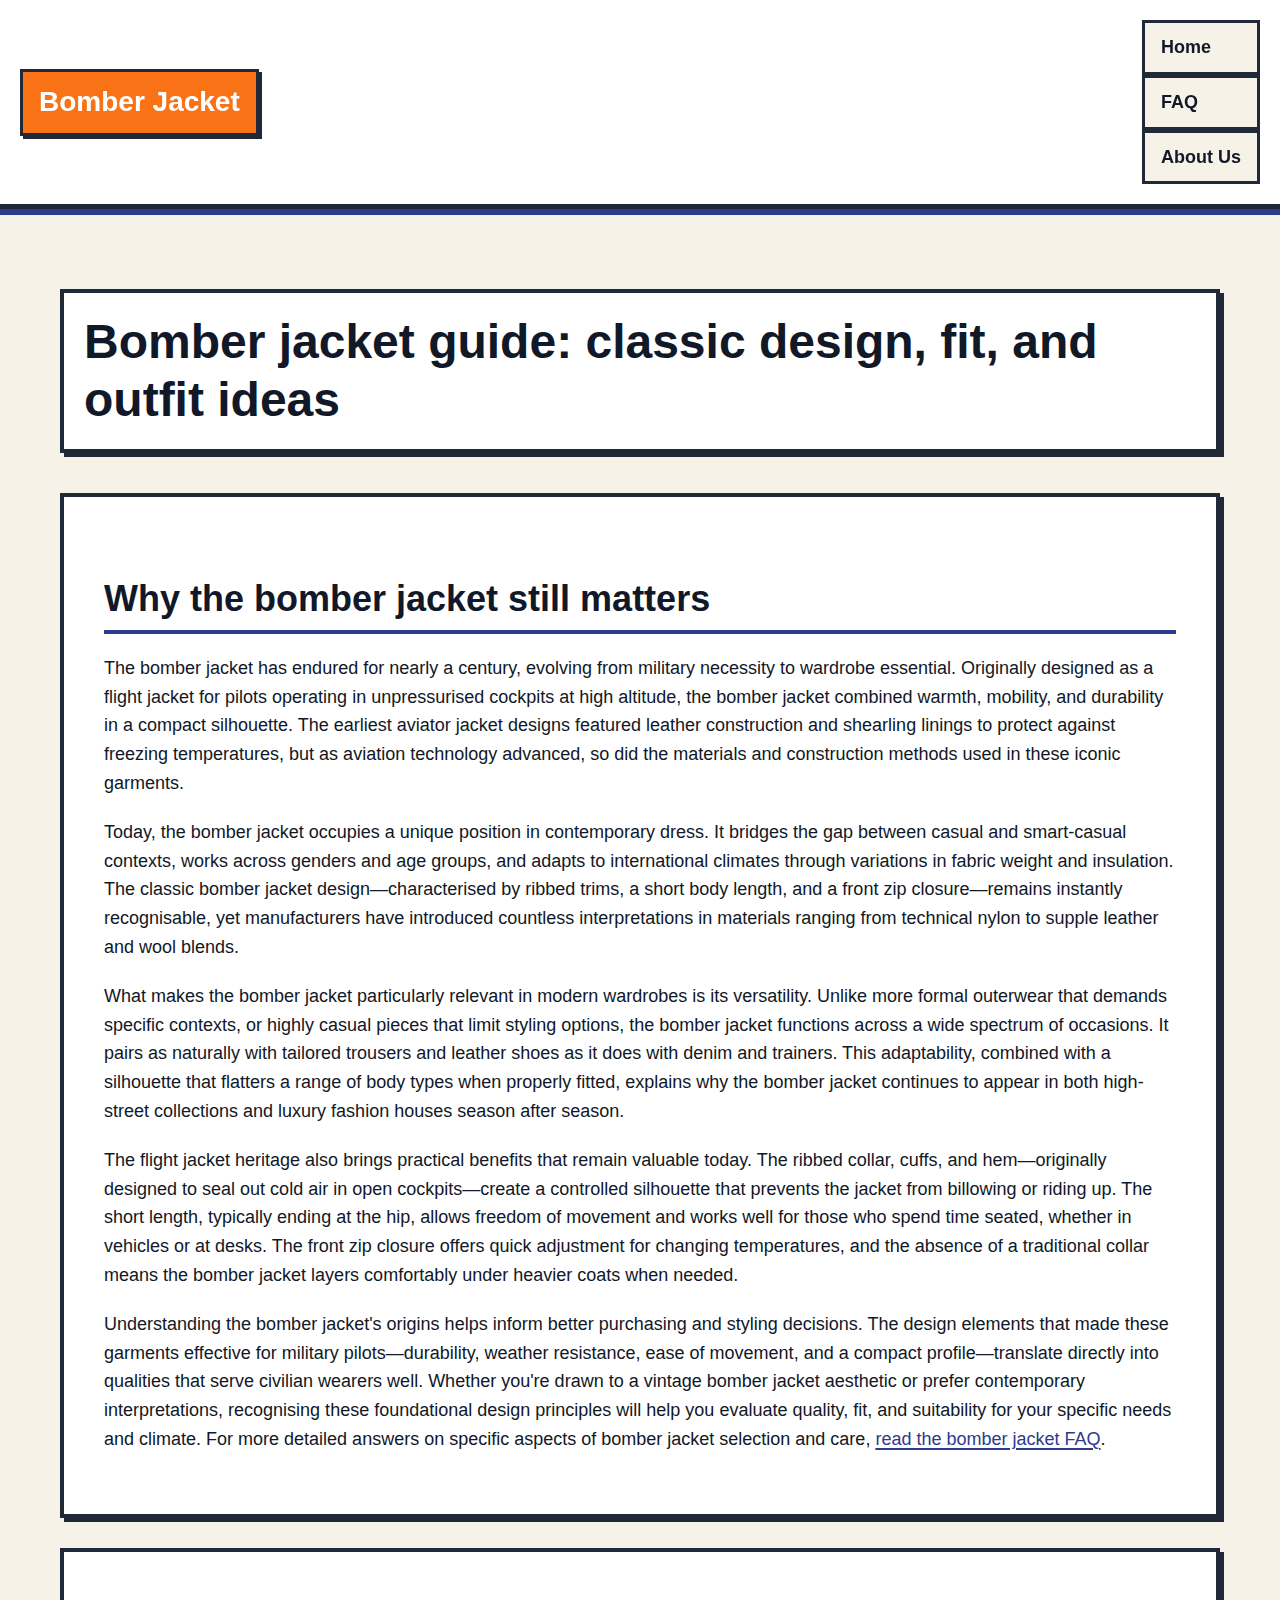
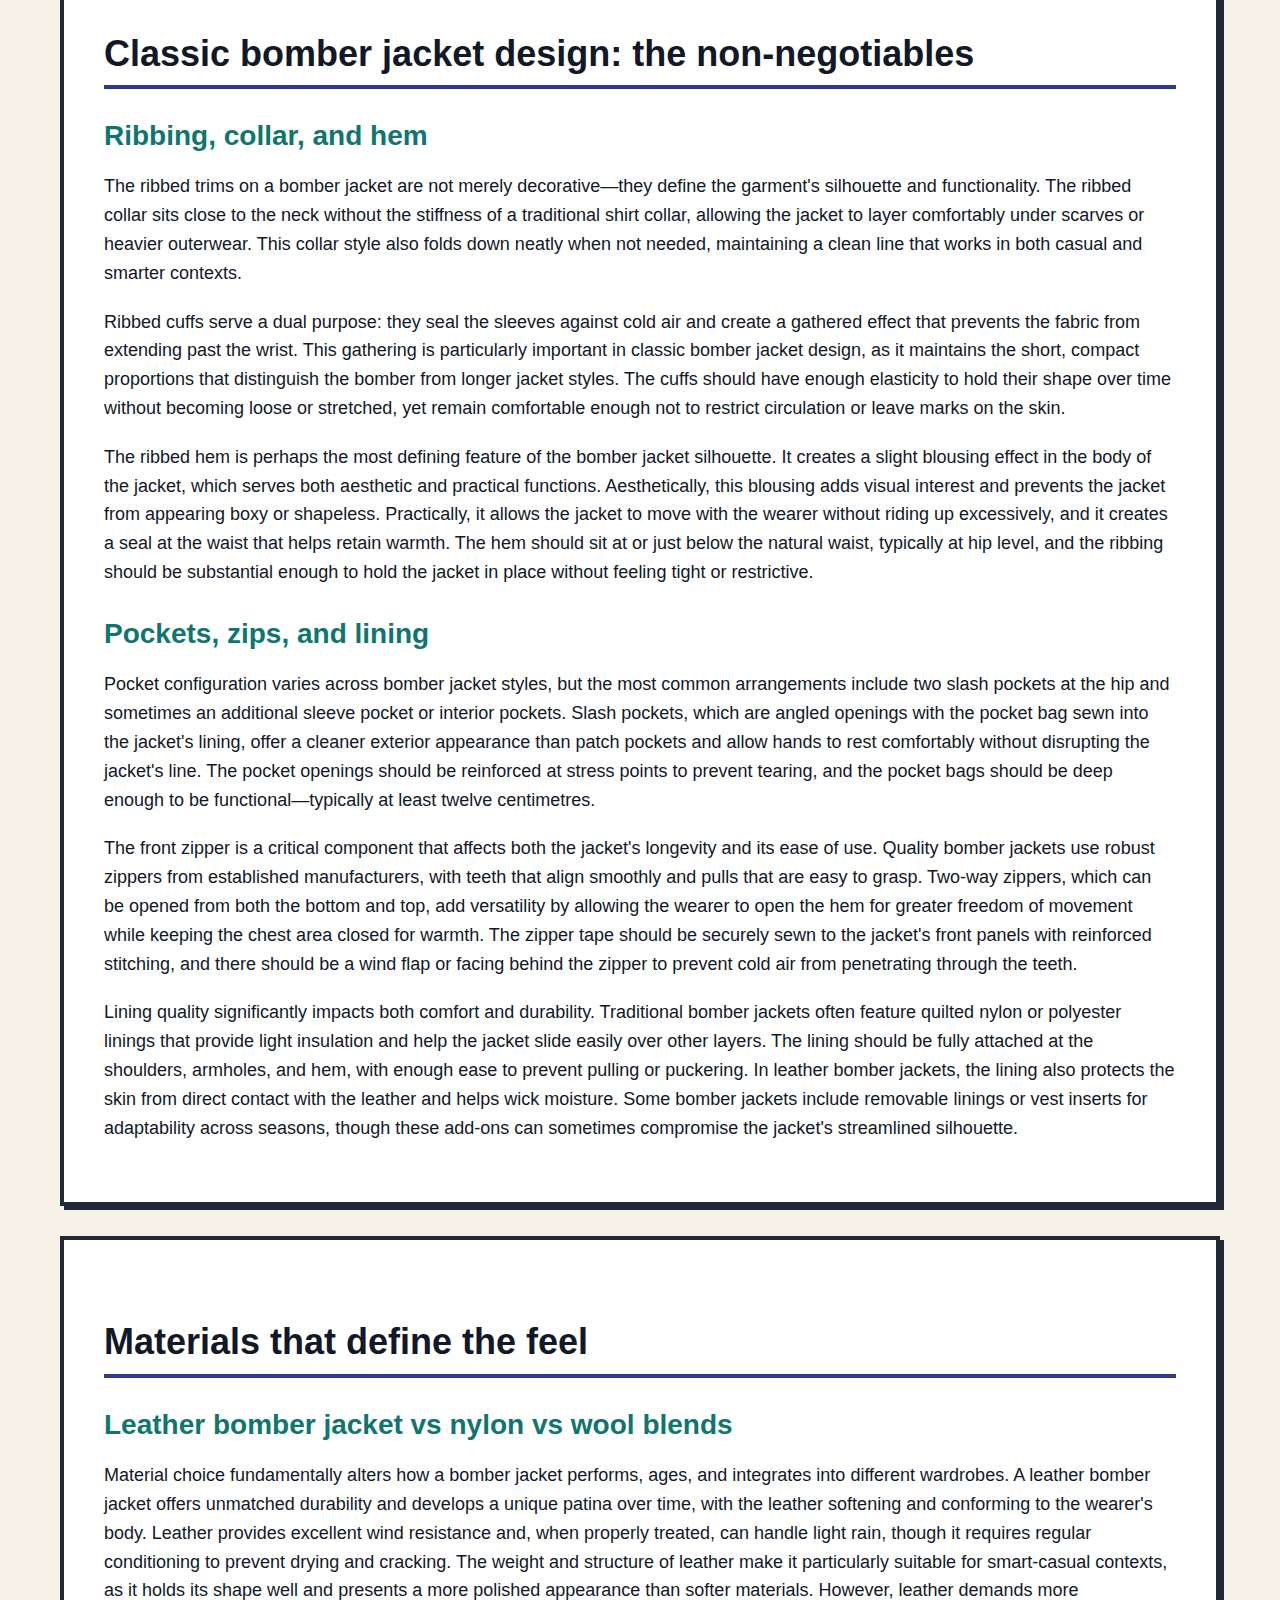
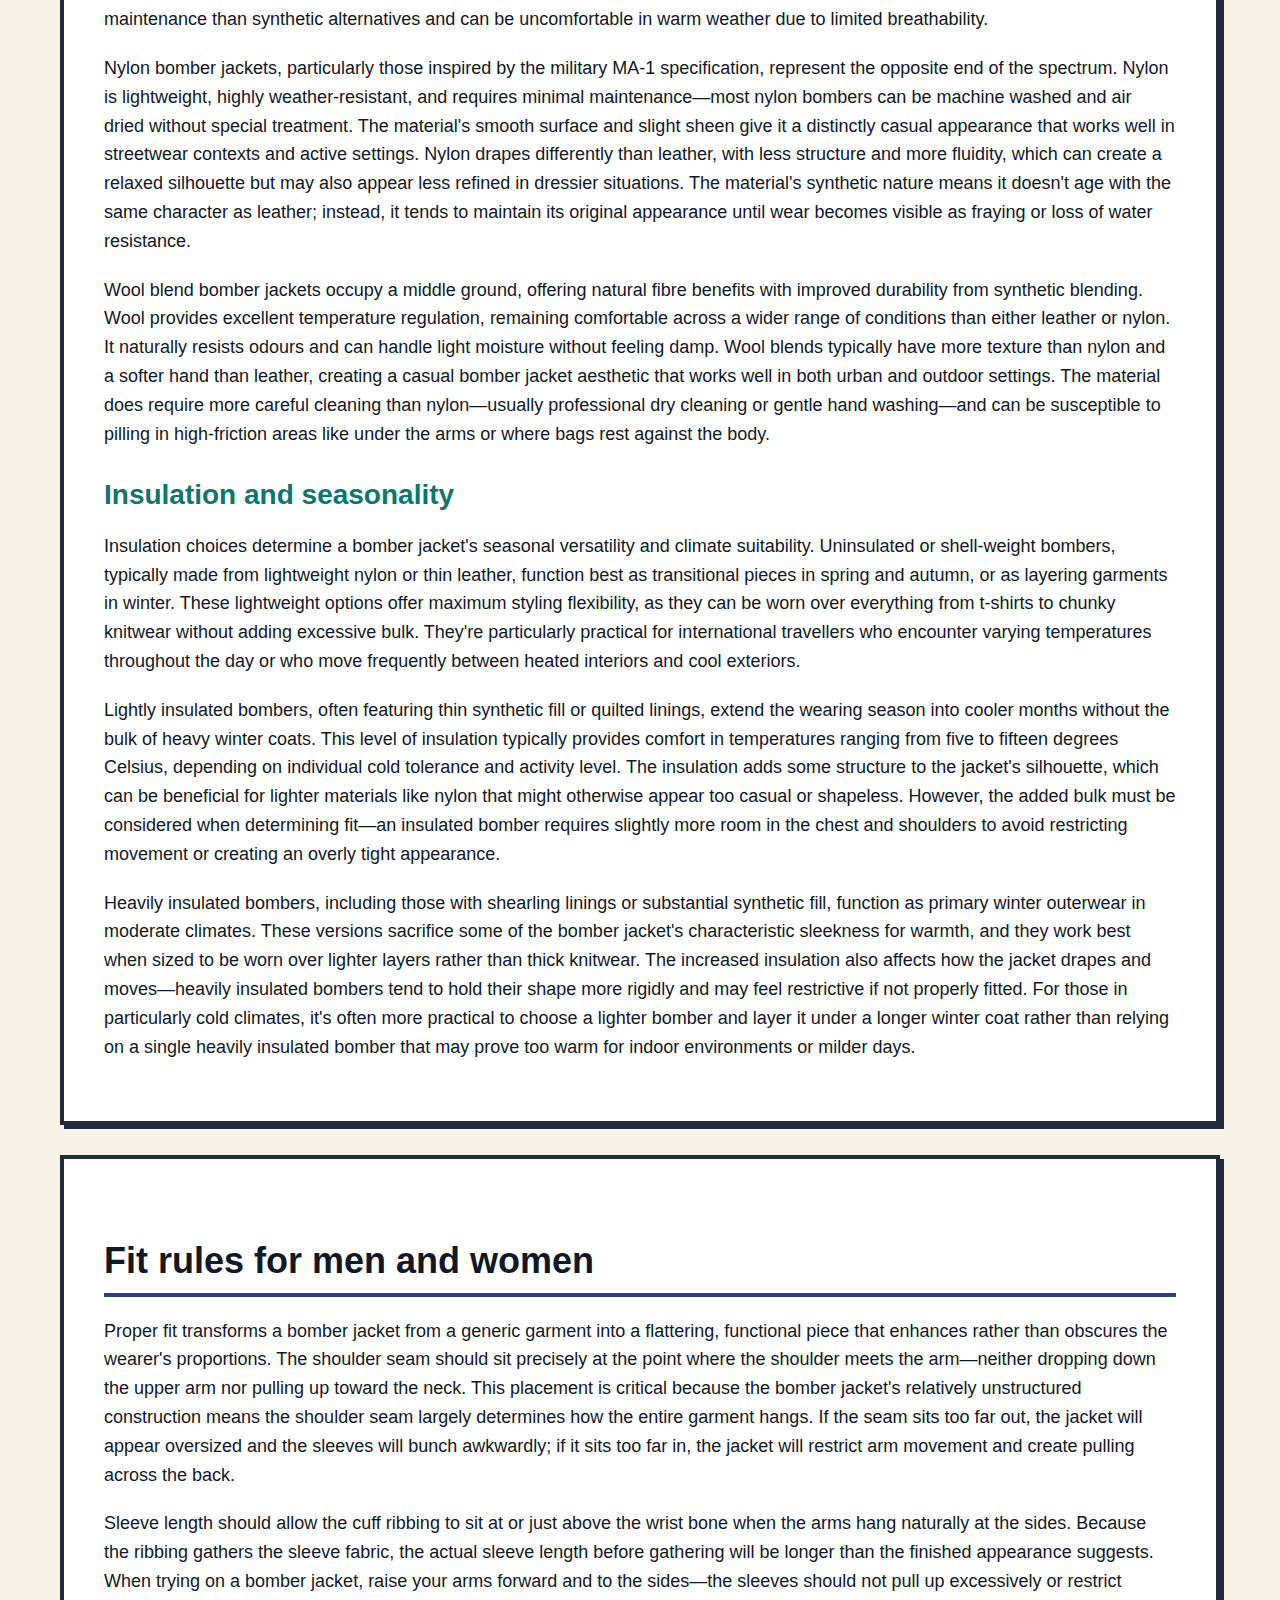
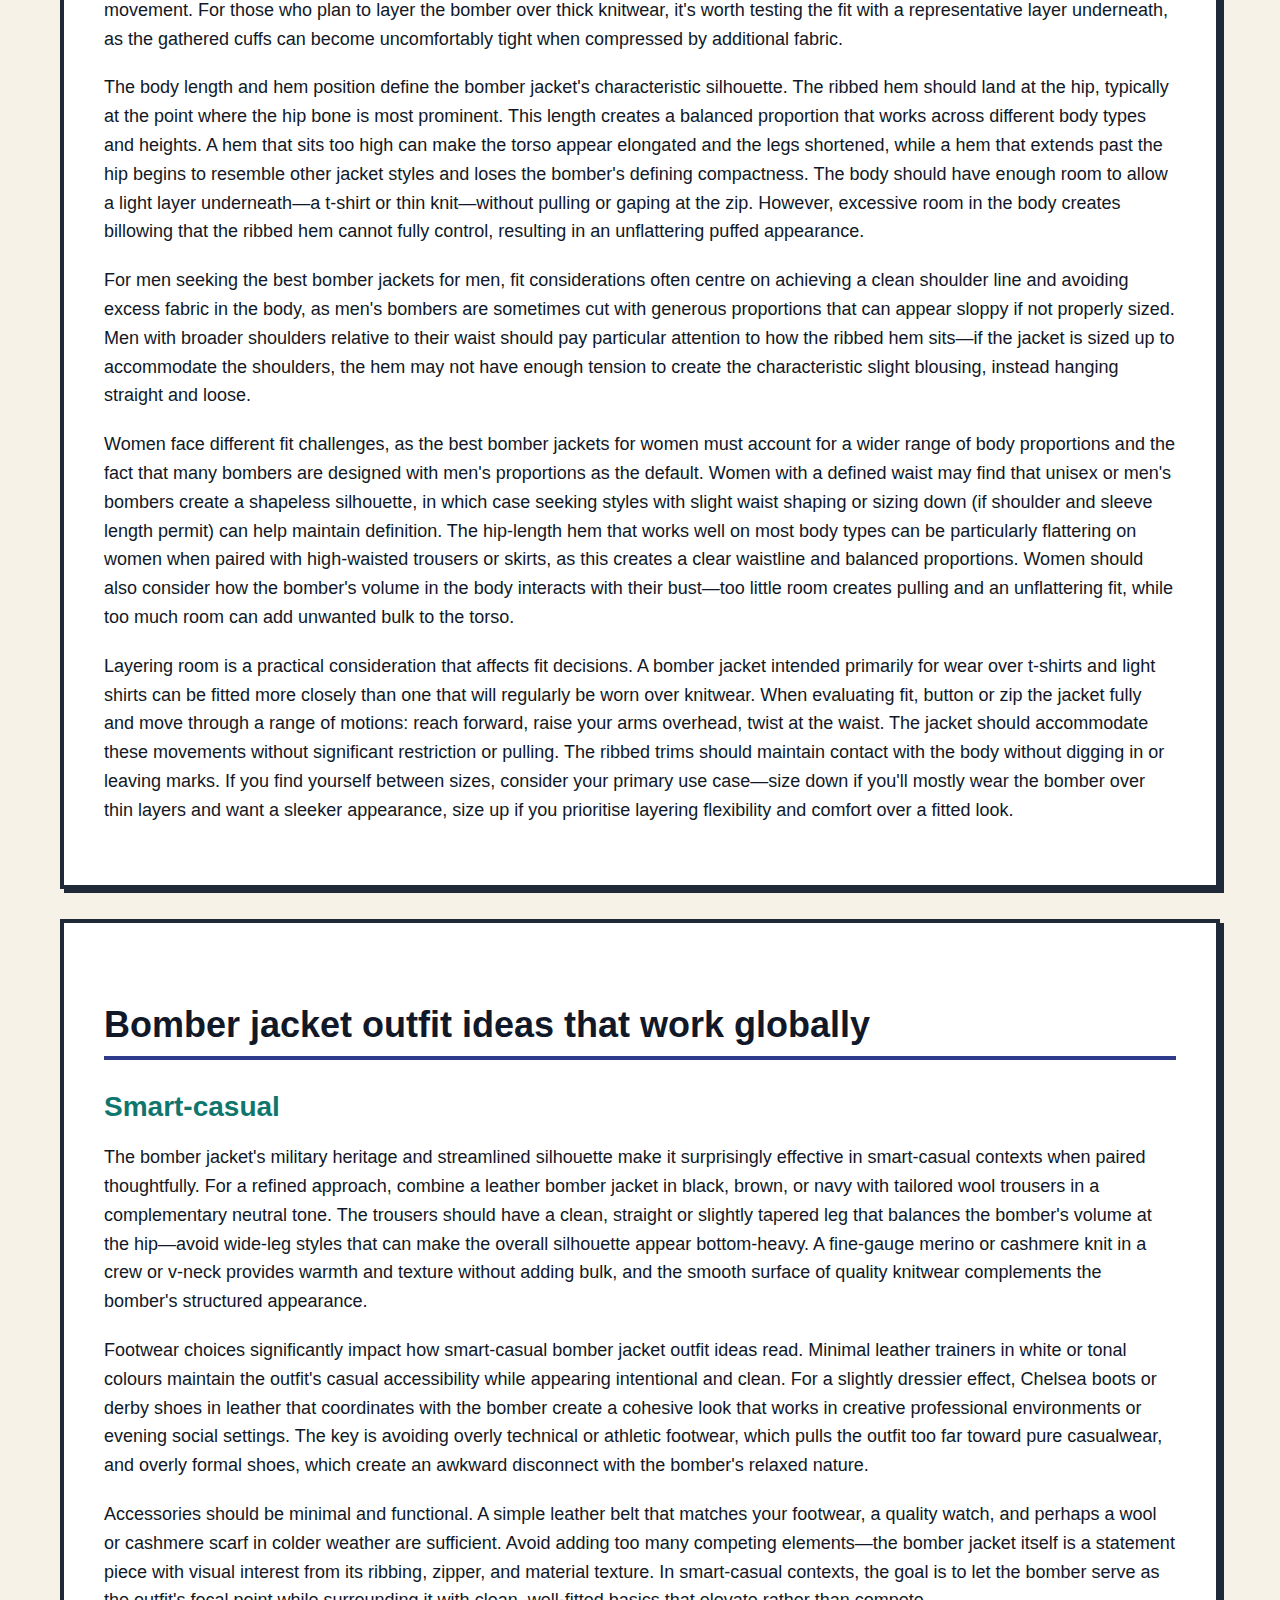
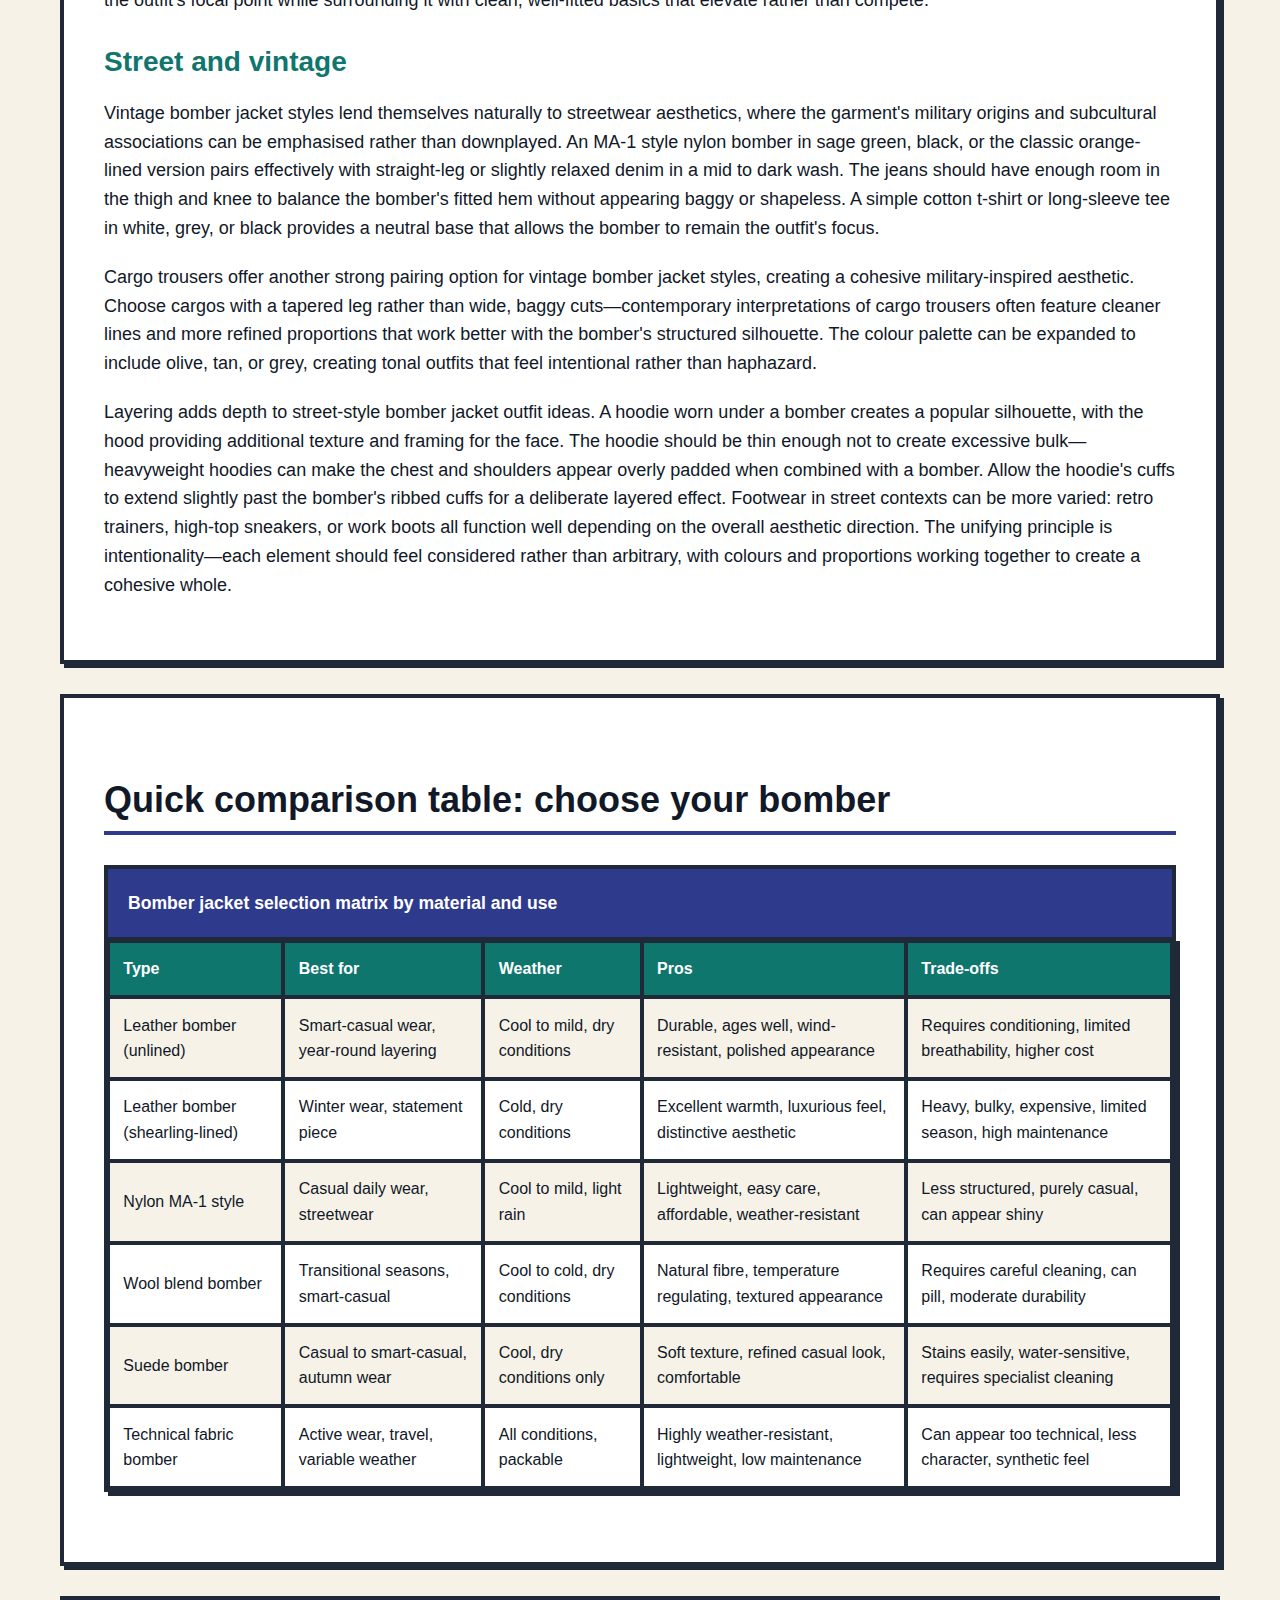
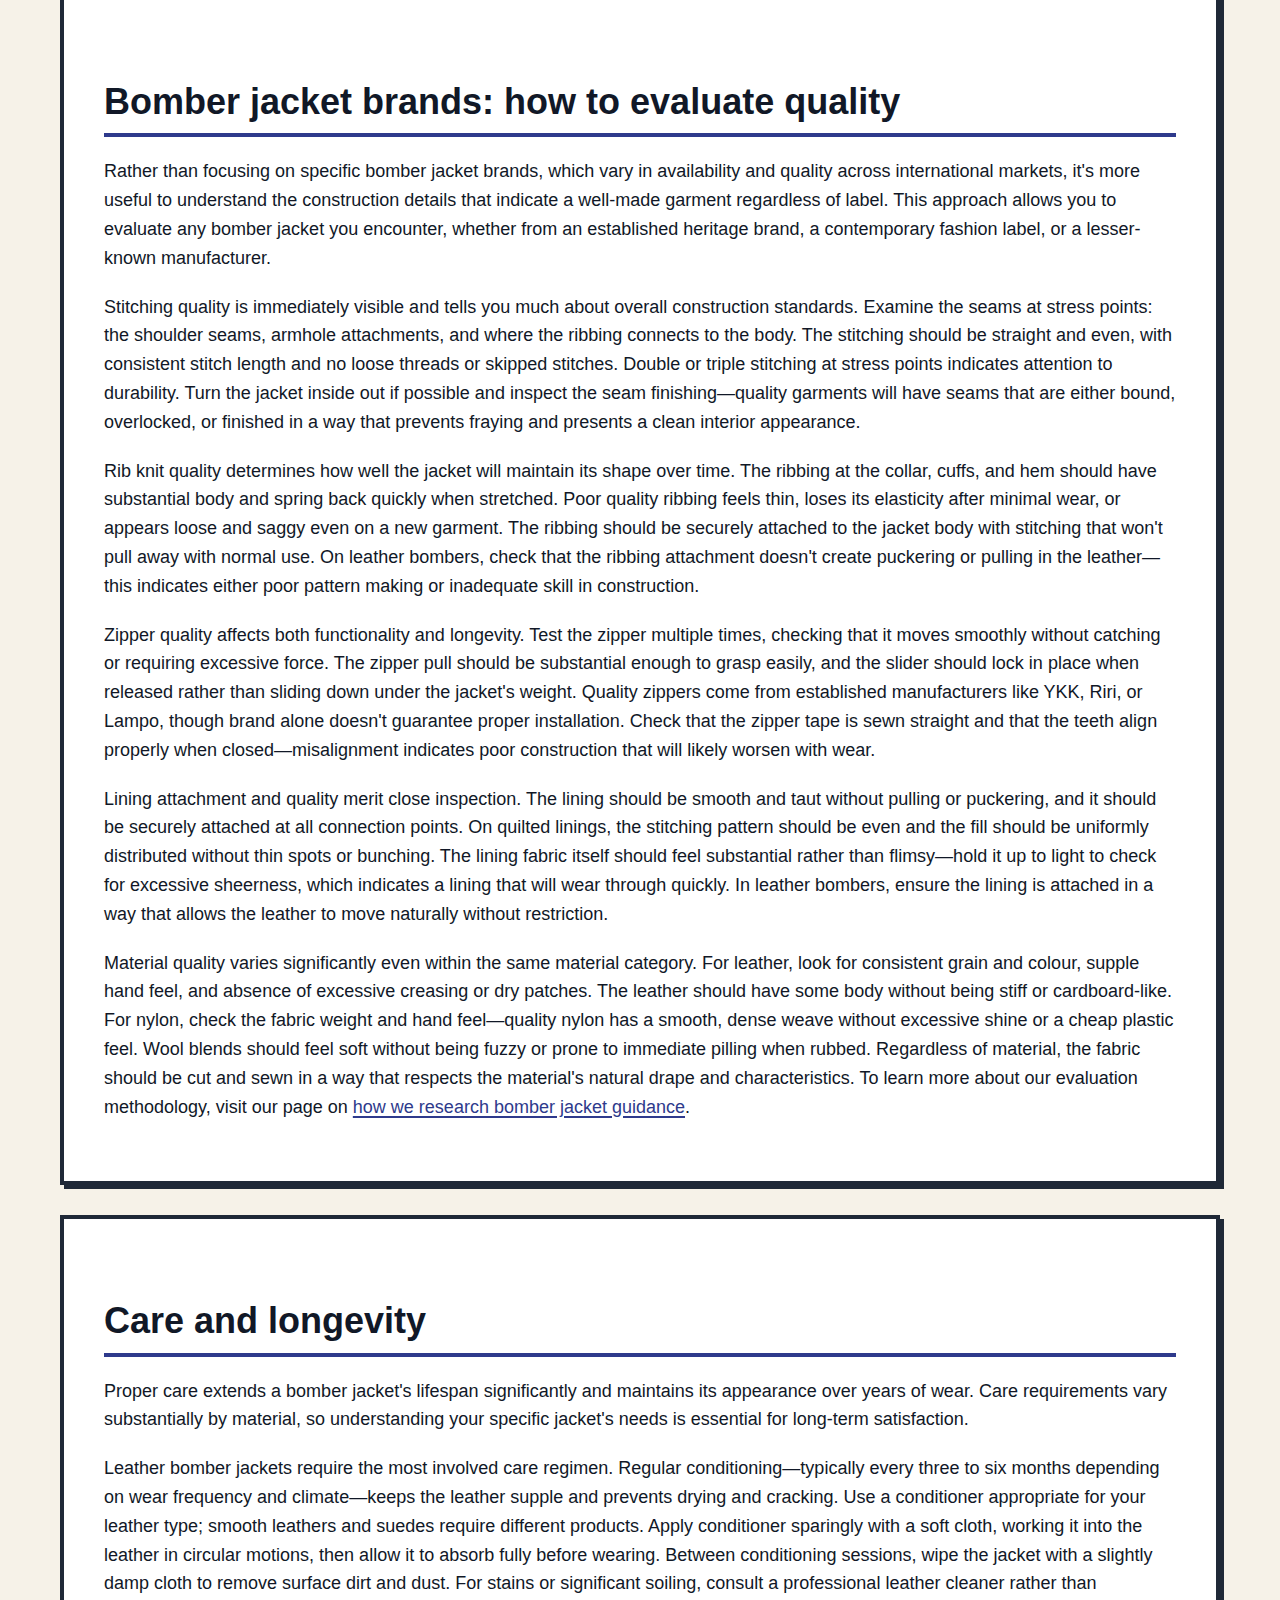
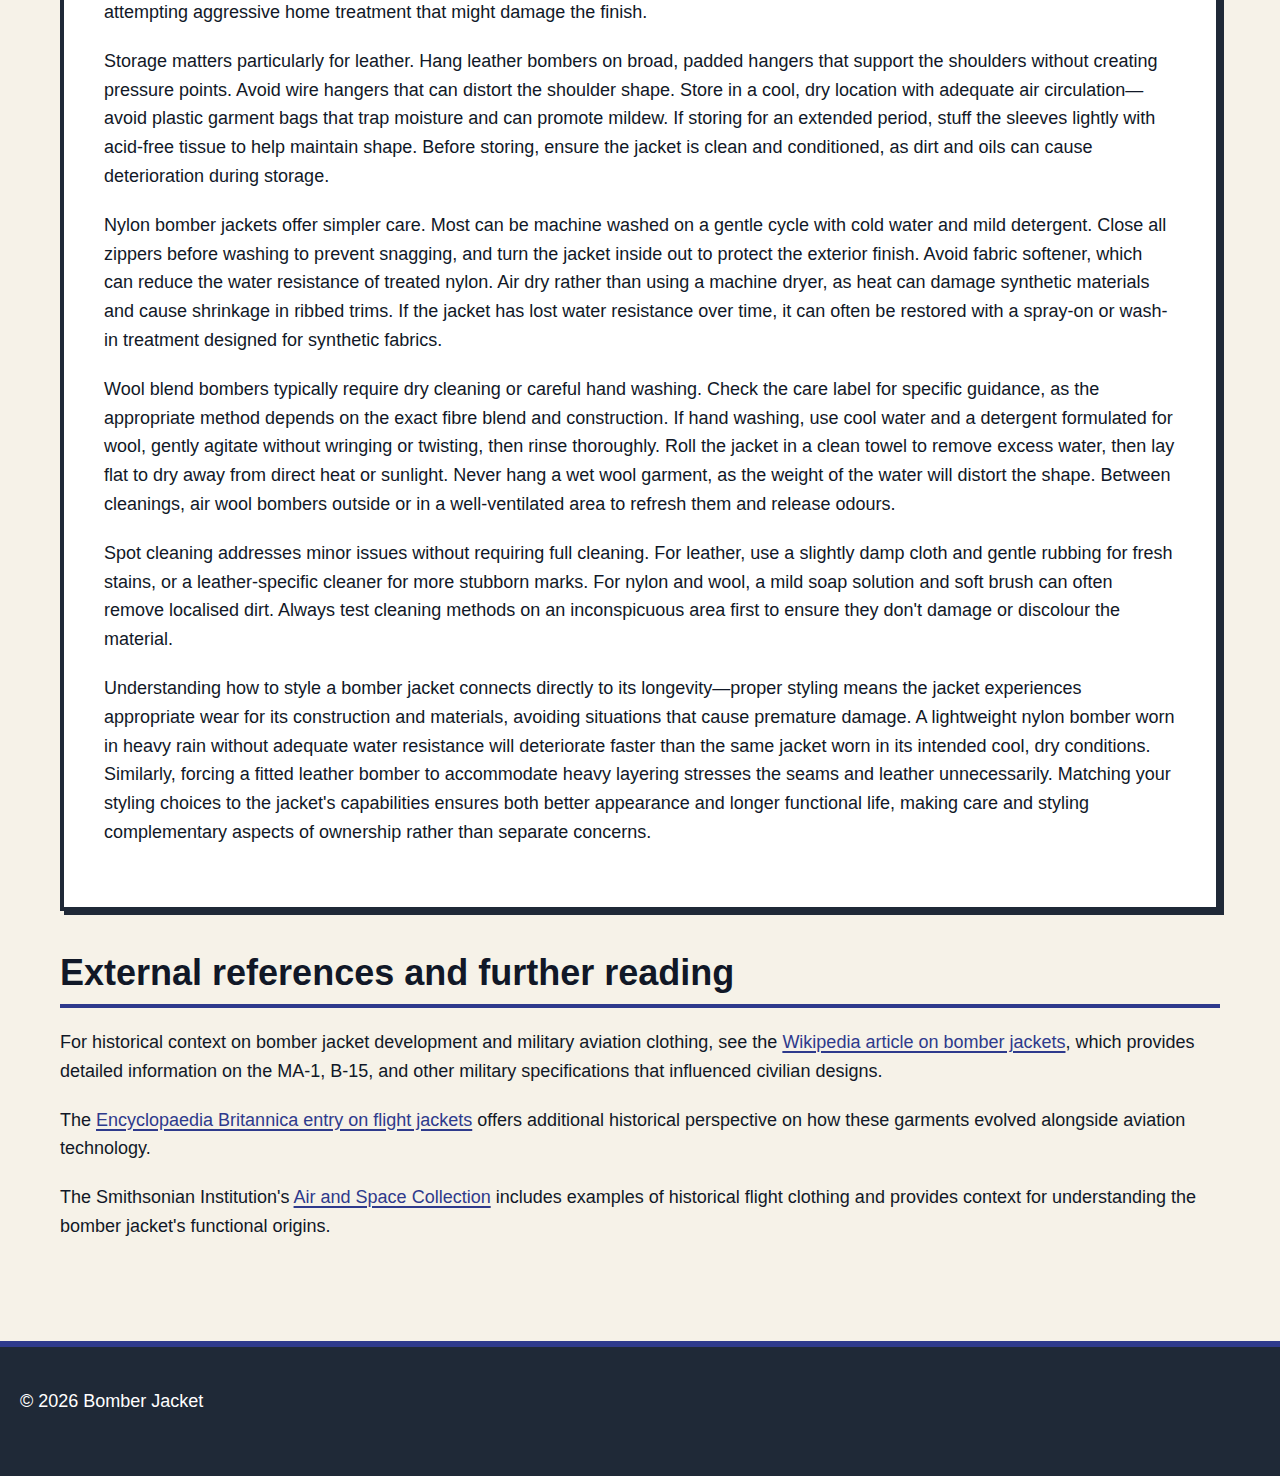
<file: index.html>
<!DOCTYPE html>
<html lang="en-GB">
<head><script>if(location.hostname==="bomberjacket.pages.dev"){location.replace("https://bomberjacket.org"+location.pathname+location.search)}</script>
<meta charset="UTF-8">
<meta name="viewport" content="width=device-width, initial-scale=1.0">
<title>Bomber Jacket Guide: Styles, Fit, Materials & Care</title>
<meta name="description" content="International guide to bomber jacket history, classic design details, materials, fit, and outfit ideas for men and women.">
<link rel="canonical" href="https://bomberjacket.org/">
<link rel="stylesheet" href="style.css">
<meta property="og:title" content="Bomber Jacket Guide: Styles, Fit, Materials & Care">
<meta property="og:description" content="International guide to bomber jacket history, classic design details, materials, fit, and outfit ideas for men and women.">
<meta property="og:url" content="https://bomberjacket.org/">
<meta property="og:type" content="website">
<meta property="og:locale" content="en_GB">
<meta name="twitter:card" content="summary">
<meta name="twitter:title" content="Bomber Jacket Guide: Styles, Fit, Materials & Care">
<meta name="twitter:description" content="International guide to bomber jacket history, classic design details, materials, fit, and outfit ideas for men and women.">
<script type="application/ld+json">
{
  "@context": "https://schema.org",
  "@type": "Organization",
  "name": "Bomber Jacket",
  "url": "https://bomberjacket.org",
  "description": "International guide to bomber jacket history, classic design details, materials, fit, and outfit ideas for men and women.",
  "sameAs": []
}
</script>
</head>
<body>
<header>
<div class="header-inner">
<div class="site-name">Bomber Jacket</div>
<nav>
<a href="/">Home</a>
<a href="/faq">FAQ</a>
<a href="/about-us">About Us</a>
</nav>
</div>
</header>

<main>
<article>
<h1>Bomber jacket guide: classic design, fit, and outfit ideas</h1>

<section id="intro">
<h2>Why the bomber jacket still matters</h2>
<p>The bomber jacket has endured for nearly a century, evolving from military necessity to wardrobe essential. Originally designed as a flight jacket for pilots operating in unpressurised cockpits at high altitude, the bomber jacket combined warmth, mobility, and durability in a compact silhouette. The earliest aviator jacket designs featured leather construction and shearling linings to protect against freezing temperatures, but as aviation technology advanced, so did the materials and construction methods used in these iconic garments.</p>

<p>Today, the bomber jacket occupies a unique position in contemporary dress. It bridges the gap between casual and smart-casual contexts, works across genders and age groups, and adapts to international climates through variations in fabric weight and insulation. The classic bomber jacket design—characterised by ribbed trims, a short body length, and a front zip closure—remains instantly recognisable, yet manufacturers have introduced countless interpretations in materials ranging from technical nylon to supple leather and wool blends.</p>

<p>What makes the bomber jacket particularly relevant in modern wardrobes is its versatility. Unlike more formal outerwear that demands specific contexts, or highly casual pieces that limit styling options, the bomber jacket functions across a wide spectrum of occasions. It pairs as naturally with tailored trousers and leather shoes as it does with denim and trainers. This adaptability, combined with a silhouette that flatters a range of body types when properly fitted, explains why the bomber jacket continues to appear in both high-street collections and luxury fashion houses season after season.</p>

<p>The flight jacket heritage also brings practical benefits that remain valuable today. The ribbed collar, cuffs, and hem—originally designed to seal out cold air in open cockpits—create a controlled silhouette that prevents the jacket from billowing or riding up. The short length, typically ending at the hip, allows freedom of movement and works well for those who spend time seated, whether in vehicles or at desks. The front zip closure offers quick adjustment for changing temperatures, and the absence of a traditional collar means the bomber jacket layers comfortably under heavier coats when needed.</p>

<p>Understanding the bomber jacket's origins helps inform better purchasing and styling decisions. The design elements that made these garments effective for military pilots—durability, weather resistance, ease of movement, and a compact profile—translate directly into qualities that serve civilian wearers well. Whether you're drawn to a vintage bomber jacket aesthetic or prefer contemporary interpretations, recognising these foundational design principles will help you evaluate quality, fit, and suitability for your specific needs and climate. For more detailed answers on specific aspects of bomber jacket selection and care, <a href="/faq">read the bomber jacket FAQ</a>.</p>
</section>

<section id="design-details">
<h2>Classic bomber jacket design: the non-negotiables</h2>

<h3>Ribbing, collar, and hem</h3>
<p>The ribbed trims on a bomber jacket are not merely decorative—they define the garment's silhouette and functionality. The ribbed collar sits close to the neck without the stiffness of a traditional shirt collar, allowing the jacket to layer comfortably under scarves or heavier outerwear. This collar style also folds down neatly when not needed, maintaining a clean line that works in both casual and smarter contexts.</p>

<p>Ribbed cuffs serve a dual purpose: they seal the sleeves against cold air and create a gathered effect that prevents the fabric from extending past the wrist. This gathering is particularly important in classic bomber jacket design, as it maintains the short, compact proportions that distinguish the bomber from longer jacket styles. The cuffs should have enough elasticity to hold their shape over time without becoming loose or stretched, yet remain comfortable enough not to restrict circulation or leave marks on the skin.</p>

<p>The ribbed hem is perhaps the most defining feature of the bomber jacket silhouette. It creates a slight blousing effect in the body of the jacket, which serves both aesthetic and practical functions. Aesthetically, this blousing adds visual interest and prevents the jacket from appearing boxy or shapeless. Practically, it allows the jacket to move with the wearer without riding up excessively, and it creates a seal at the waist that helps retain warmth. The hem should sit at or just below the natural waist, typically at hip level, and the ribbing should be substantial enough to hold the jacket in place without feeling tight or restrictive.</p>

<h3>Pockets, zips, and lining</h3>
<p>Pocket configuration varies across bomber jacket styles, but the most common arrangements include two slash pockets at the hip and sometimes an additional sleeve pocket or interior pockets. Slash pockets, which are angled openings with the pocket bag sewn into the jacket's lining, offer a cleaner exterior appearance than patch pockets and allow hands to rest comfortably without disrupting the jacket's line. The pocket openings should be reinforced at stress points to prevent tearing, and the pocket bags should be deep enough to be functional—typically at least twelve centimetres.</p>

<p>The front zipper is a critical component that affects both the jacket's longevity and its ease of use. Quality bomber jackets use robust zippers from established manufacturers, with teeth that align smoothly and pulls that are easy to grasp. Two-way zippers, which can be opened from both the bottom and top, add versatility by allowing the wearer to open the hem for greater freedom of movement while keeping the chest area closed for warmth. The zipper tape should be securely sewn to the jacket's front panels with reinforced stitching, and there should be a wind flap or facing behind the zipper to prevent cold air from penetrating through the teeth.</p>

<p>Lining quality significantly impacts both comfort and durability. Traditional bomber jackets often feature quilted nylon or polyester linings that provide light insulation and help the jacket slide easily over other layers. The lining should be fully attached at the shoulders, armholes, and hem, with enough ease to prevent pulling or puckering. In leather bomber jackets, the lining also protects the skin from direct contact with the leather and helps wick moisture. Some bomber jackets include removable linings or vest inserts for adaptability across seasons, though these add-ons can sometimes compromise the jacket's streamlined silhouette.</p>
</section>

<section id="materials">
<h2>Materials that define the feel</h2>

<h3>Leather bomber jacket vs nylon vs wool blends</h3>
<p>Material choice fundamentally alters how a bomber jacket performs, ages, and integrates into different wardrobes. A leather bomber jacket offers unmatched durability and develops a unique patina over time, with the leather softening and conforming to the wearer's body. Leather provides excellent wind resistance and, when properly treated, can handle light rain, though it requires regular conditioning to prevent drying and cracking. The weight and structure of leather make it particularly suitable for smart-casual contexts, as it holds its shape well and presents a more polished appearance than softer materials. However, leather demands more maintenance than synthetic alternatives and can be uncomfortable in warm weather due to limited breathability.</p>

<p>Nylon bomber jackets, particularly those inspired by the military MA-1 specification, represent the opposite end of the spectrum. Nylon is lightweight, highly weather-resistant, and requires minimal maintenance—most nylon bombers can be machine washed and air dried without special treatment. The material's smooth surface and slight sheen give it a distinctly casual appearance that works well in streetwear contexts and active settings. Nylon drapes differently than leather, with less structure and more fluidity, which can create a relaxed silhouette but may also appear less refined in dressier situations. The material's synthetic nature means it doesn't age with the same character as leather; instead, it tends to maintain its original appearance until wear becomes visible as fraying or loss of water resistance.</p>

<p>Wool blend bomber jackets occupy a middle ground, offering natural fibre benefits with improved durability from synthetic blending. Wool provides excellent temperature regulation, remaining comfortable across a wider range of conditions than either leather or nylon. It naturally resists odours and can handle light moisture without feeling damp. Wool blends typically have more texture than nylon and a softer hand than leather, creating a casual bomber jacket aesthetic that works well in both urban and outdoor settings. The material does require more careful cleaning than nylon—usually professional dry cleaning or gentle hand washing—and can be susceptible to pilling in high-friction areas like under the arms or where bags rest against the body.</p>

<h3>Insulation and seasonality</h3>
<p>Insulation choices determine a bomber jacket's seasonal versatility and climate suitability. Uninsulated or shell-weight bombers, typically made from lightweight nylon or thin leather, function best as transitional pieces in spring and autumn, or as layering garments in winter. These lightweight options offer maximum styling flexibility, as they can be worn over everything from t-shirts to chunky knitwear without adding excessive bulk. They're particularly practical for international travellers who encounter varying temperatures throughout the day or who move frequently between heated interiors and cool exteriors.</p>

<p>Lightly insulated bombers, often featuring thin synthetic fill or quilted linings, extend the wearing season into cooler months without the bulk of heavy winter coats. This level of insulation typically provides comfort in temperatures ranging from five to fifteen degrees Celsius, depending on individual cold tolerance and activity level. The insulation adds some structure to the jacket's silhouette, which can be beneficial for lighter materials like nylon that might otherwise appear too casual or shapeless. However, the added bulk must be considered when determining fit—an insulated bomber requires slightly more room in the chest and shoulders to avoid restricting movement or creating an overly tight appearance.</p>

<p>Heavily insulated bombers, including those with shearling linings or substantial synthetic fill, function as primary winter outerwear in moderate climates. These versions sacrifice some of the bomber jacket's characteristic sleekness for warmth, and they work best when sized to be worn over lighter layers rather than thick knitwear. The increased insulation also affects how the jacket drapes and moves—heavily insulated bombers tend to hold their shape more rigidly and may feel restrictive if not properly fitted. For those in particularly cold climates, it's often more practical to choose a lighter bomber and layer it under a longer winter coat rather than relying on a single heavily insulated bomber that may prove too warm for indoor environments or milder days.</p>
</section>

<section id="fit">
<h2>Fit rules for men and women</h2>
<p>Proper fit transforms a bomber jacket from a generic garment into a flattering, functional piece that enhances rather than obscures the wearer's proportions. The shoulder seam should sit precisely at the point where the shoulder meets the arm—neither dropping down the upper arm nor pulling up toward the neck. This placement is critical because the bomber jacket's relatively unstructured construction means the shoulder seam largely determines how the entire garment hangs. If the seam sits too far out, the jacket will appear oversized and the sleeves will bunch awkwardly; if it sits too far in, the jacket will restrict arm movement and create pulling across the back.</p>

<p>Sleeve length should allow the cuff ribbing to sit at or just above the wrist bone when the arms hang naturally at the sides. Because the ribbing gathers the sleeve fabric, the actual sleeve length before gathering will be longer than the finished appearance suggests. When trying on a bomber jacket, raise your arms forward and to the sides—the sleeves should not pull up excessively or restrict movement. For those who plan to layer the bomber over thick knitwear, it's worth testing the fit with a representative layer underneath, as the gathered cuffs can become uncomfortably tight when compressed by additional fabric.</p>

<p>The body length and hem position define the bomber jacket's characteristic silhouette. The ribbed hem should land at the hip, typically at the point where the hip bone is most prominent. This length creates a balanced proportion that works across different body types and heights. A hem that sits too high can make the torso appear elongated and the legs shortened, while a hem that extends past the hip begins to resemble other jacket styles and loses the bomber's defining compactness. The body should have enough room to allow a light layer underneath—a t-shirt or thin knit—without pulling or gaping at the zip. However, excessive room in the body creates billowing that the ribbed hem cannot fully control, resulting in an unflattering puffed appearance.</p>

<p>For men seeking the best bomber jackets for men, fit considerations often centre on achieving a clean shoulder line and avoiding excess fabric in the body, as men's bombers are sometimes cut with generous proportions that can appear sloppy if not properly sized. Men with broader shoulders relative to their waist should pay particular attention to how the ribbed hem sits—if the jacket is sized up to accommodate the shoulders, the hem may not have enough tension to create the characteristic slight blousing, instead hanging straight and loose.</p>

<p>Women face different fit challenges, as the best bomber jackets for women must account for a wider range of body proportions and the fact that many bombers are designed with men's proportions as the default. Women with a defined waist may find that unisex or men's bombers create a shapeless silhouette, in which case seeking styles with slight waist shaping or sizing down (if shoulder and sleeve length permit) can help maintain definition. The hip-length hem that works well on most body types can be particularly flattering on women when paired with high-waisted trousers or skirts, as this creates a clear waistline and balanced proportions. Women should also consider how the bomber's volume in the body interacts with their bust—too little room creates pulling and an unflattering fit, while too much room can add unwanted bulk to the torso.</p>

<p>Layering room is a practical consideration that affects fit decisions. A bomber jacket intended primarily for wear over t-shirts and light shirts can be fitted more closely than one that will regularly be worn over knitwear. When evaluating fit, button or zip the jacket fully and move through a range of motions: reach forward, raise your arms overhead, twist at the waist. The jacket should accommodate these movements without significant restriction or pulling. The ribbed trims should maintain contact with the body without digging in or leaving marks. If you find yourself between sizes, consider your primary use case—size down if you'll mostly wear the bomber over thin layers and want a sleeker appearance, size up if you prioritise layering flexibility and comfort over a fitted look.</p>
</section>

<section id="outfit-ideas">
<h2>Bomber jacket outfit ideas that work globally</h2>

<h3>Smart-casual</h3>
<p>The bomber jacket's military heritage and streamlined silhouette make it surprisingly effective in smart-casual contexts when paired thoughtfully. For a refined approach, combine a leather bomber jacket in black, brown, or navy with tailored wool trousers in a complementary neutral tone. The trousers should have a clean, straight or slightly tapered leg that balances the bomber's volume at the hip—avoid wide-leg styles that can make the overall silhouette appear bottom-heavy. A fine-gauge merino or cashmere knit in a crew or v-neck provides warmth and texture without adding bulk, and the smooth surface of quality knitwear complements the bomber's structured appearance.</p>

<p>Footwear choices significantly impact how smart-casual bomber jacket outfit ideas read. Minimal leather trainers in white or tonal colours maintain the outfit's casual accessibility while appearing intentional and clean. For a slightly dressier effect, Chelsea boots or derby shoes in leather that coordinates with the bomber create a cohesive look that works in creative professional environments or evening social settings. The key is avoiding overly technical or athletic footwear, which pulls the outfit too far toward pure casualwear, and overly formal shoes, which create an awkward disconnect with the bomber's relaxed nature.</p>

<p>Accessories should be minimal and functional. A simple leather belt that matches your footwear, a quality watch, and perhaps a wool or cashmere scarf in colder weather are sufficient. Avoid adding too many competing elements—the bomber jacket itself is a statement piece with visual interest from its ribbing, zipper, and material texture. In smart-casual contexts, the goal is to let the bomber serve as the outfit's focal point while surrounding it with clean, well-fitted basics that elevate rather than compete.</p>

<h3>Street and vintage</h3>
<p>Vintage bomber jacket styles lend themselves naturally to streetwear aesthetics, where the garment's military origins and subcultural associations can be emphasised rather than downplayed. An MA-1 style nylon bomber in sage green, black, or the classic orange-lined version pairs effectively with straight-leg or slightly relaxed denim in a mid to dark wash. The jeans should have enough room in the thigh and knee to balance the bomber's fitted hem without appearing baggy or shapeless. A simple cotton t-shirt or long-sleeve tee in white, grey, or black provides a neutral base that allows the bomber to remain the outfit's focus.</p>

<p>Cargo trousers offer another strong pairing option for vintage bomber jacket styles, creating a cohesive military-inspired aesthetic. Choose cargos with a tapered leg rather than wide, baggy cuts—contemporary interpretations of cargo trousers often feature cleaner lines and more refined proportions that work better with the bomber's structured silhouette. The colour palette can be expanded to include olive, tan, or grey, creating tonal outfits that feel intentional rather than haphazard.</p>

<p>Layering adds depth to street-style bomber jacket outfit ideas. A hoodie worn under a bomber creates a popular silhouette, with the hood providing additional texture and framing for the face. The hoodie should be thin enough not to create excessive bulk—heavyweight hoodies can make the chest and shoulders appear overly padded when combined with a bomber. Allow the hoodie's cuffs to extend slightly past the bomber's ribbed cuffs for a deliberate layered effect. Footwear in street contexts can be more varied: retro trainers, high-top sneakers, or work boots all function well depending on the overall aesthetic direction. The unifying principle is intentionality—each element should feel considered rather than arbitrary, with colours and proportions working together to create a cohesive whole.</p>
</section>

<section id="comparison-table">
<h2>Quick comparison table: choose your bomber</h2>
<table>
<caption>Bomber jacket selection matrix by material and use</caption>
<thead>
<tr>
<th>Type</th>
<th>Best for</th>
<th>Weather</th>
<th>Pros</th>
<th>Trade-offs</th>
</tr>
</thead>
<tbody>
<tr>
<td>Leather bomber (unlined)</td>
<td>Smart-casual wear, year-round layering</td>
<td>Cool to mild, dry conditions</td>
<td>Durable, ages well, wind-resistant, polished appearance</td>
<td>Requires conditioning, limited breathability, higher cost</td>
</tr>
<tr>
<td>Leather bomber (shearling-lined)</td>
<td>Winter wear, statement piece</td>
<td>Cold, dry conditions</td>
<td>Excellent warmth, luxurious feel, distinctive aesthetic</td>
<td>Heavy, bulky, expensive, limited season, high maintenance</td>
</tr>
<tr>
<td>Nylon MA-1 style</td>
<td>Casual daily wear, streetwear</td>
<td>Cool to mild, light rain</td>
<td>Lightweight, easy care, affordable, weather-resistant</td>
<td>Less structured, purely casual, can appear shiny</td>
</tr>
<tr>
<td>Wool blend bomber</td>
<td>Transitional seasons, smart-casual</td>
<td>Cool to cold, dry conditions</td>
<td>Natural fibre, temperature regulating, textured appearance</td>
<td>Requires careful cleaning, can pill, moderate durability</td>
</tr>
<tr>
<td>Suede bomber</td>
<td>Casual to smart-casual, autumn wear</td>
<td>Cool, dry conditions only</td>
<td>Soft texture, refined casual look, comfortable</td>
<td>Stains easily, water-sensitive, requires specialist cleaning</td>
</tr>
<tr>
<td>Technical fabric bomber</td>
<td>Active wear, travel, variable weather</td>
<td>All conditions, packable</td>
<td>Highly weather-resistant, lightweight, low maintenance</td>
<td>Can appear too technical, less character, synthetic feel</td>
</tr>
</tbody>
</table>
</section>

<section id="brands">
<h2>Bomber jacket brands: how to evaluate quality</h2>
<p>Rather than focusing on specific bomber jacket brands, which vary in availability and quality across international markets, it's more useful to understand the construction details that indicate a well-made garment regardless of label. This approach allows you to evaluate any bomber jacket you encounter, whether from an established heritage brand, a contemporary fashion label, or a lesser-known manufacturer.</p>

<p>Stitching quality is immediately visible and tells you much about overall construction standards. Examine the seams at stress points: the shoulder seams, armhole attachments, and where the ribbing connects to the body. The stitching should be straight and even, with consistent stitch length and no loose threads or skipped stitches. Double or triple stitching at stress points indicates attention to durability. Turn the jacket inside out if possible and inspect the seam finishing—quality garments will have seams that are either bound, overlocked, or finished in a way that prevents fraying and presents a clean interior appearance.</p>

<p>Rib knit quality determines how well the jacket will maintain its shape over time. The ribbing at the collar, cuffs, and hem should have substantial body and spring back quickly when stretched. Poor quality ribbing feels thin, loses its elasticity after minimal wear, or appears loose and saggy even on a new garment. The ribbing should be securely attached to the jacket body with stitching that won't pull away with normal use. On leather bombers, check that the ribbing attachment doesn't create puckering or pulling in the leather—this indicates either poor pattern making or inadequate skill in construction.</p>

<p>Zipper quality affects both functionality and longevity. Test the zipper multiple times, checking that it moves smoothly without catching or requiring excessive force. The zipper pull should be substantial enough to grasp easily, and the slider should lock in place when released rather than sliding down under the jacket's weight. Quality zippers come from established manufacturers like YKK, Riri, or Lampo, though brand alone doesn't guarantee proper installation. Check that the zipper tape is sewn straight and that the teeth align properly when closed—misalignment indicates poor construction that will likely worsen with wear.</p>

<p>Lining attachment and quality merit close inspection. The lining should be smooth and taut without pulling or puckering, and it should be securely attached at all connection points. On quilted linings, the stitching pattern should be even and the fill should be uniformly distributed without thin spots or bunching. The lining fabric itself should feel substantial rather than flimsy—hold it up to light to check for excessive sheerness, which indicates a lining that will wear through quickly. In leather bombers, ensure the lining is attached in a way that allows the leather to move naturally without restriction.</p>

<p>Material quality varies significantly even within the same material category. For leather, look for consistent grain and colour, supple hand feel, and absence of excessive creasing or dry patches. The leather should have some body without being stiff or cardboard-like. For nylon, check the fabric weight and hand feel—quality nylon has a smooth, dense weave without excessive shine or a cheap plastic feel. Wool blends should feel soft without being fuzzy or prone to immediate pilling when rubbed. Regardless of material, the fabric should be cut and sewn in a way that respects the material's natural drape and characteristics. To learn more about our evaluation methodology, visit our page on <a href="/about-us">how we research bomber jacket guidance</a>.</p>
</section>

<section id="care">
<h2>Care and longevity</h2>
<p>Proper care extends a bomber jacket's lifespan significantly and maintains its appearance over years of wear. Care requirements vary substantially by material, so understanding your specific jacket's needs is essential for long-term satisfaction.</p>

<p>Leather bomber jackets require the most involved care regimen. Regular conditioning—typically every three to six months depending on wear frequency and climate—keeps the leather supple and prevents drying and cracking. Use a conditioner appropriate for your leather type; smooth leathers and suedes require different products. Apply conditioner sparingly with a soft cloth, working it into the leather in circular motions, then allow it to absorb fully before wearing. Between conditioning sessions, wipe the jacket with a slightly damp cloth to remove surface dirt and dust. For stains or significant soiling, consult a professional leather cleaner rather than attempting aggressive home treatment that might damage the finish.</p>

<p>Storage matters particularly for leather. Hang leather bombers on broad, padded hangers that support the shoulders without creating pressure points. Avoid wire hangers that can distort the shoulder shape. Store in a cool, dry location with adequate air circulation—avoid plastic garment bags that trap moisture and can promote mildew. If storing for an extended period, stuff the sleeves lightly with acid-free tissue to help maintain shape. Before storing, ensure the jacket is clean and conditioned, as dirt and oils can cause deterioration during storage.</p>

<p>Nylon bomber jackets offer simpler care. Most can be machine washed on a gentle cycle with cold water and mild detergent. Close all zippers before washing to prevent snagging, and turn the jacket inside out to protect the exterior finish. Avoid fabric softener, which can reduce the water resistance of treated nylon. Air dry rather than using a machine dryer, as heat can damage synthetic materials and cause shrinkage in ribbed trims. If the jacket has lost water resistance over time, it can often be restored with a spray-on or wash-in treatment designed for synthetic fabrics.</p>

<p>Wool blend bombers typically require dry cleaning or careful hand washing. Check the care label for specific guidance, as the appropriate method depends on the exact fibre blend and construction. If hand washing, use cool water and a detergent formulated for wool, gently agitate without wringing or twisting, then rinse thoroughly. Roll the jacket in a clean towel to remove excess water, then lay flat to dry away from direct heat or sunlight. Never hang a wet wool garment, as the weight of the water will distort the shape. Between cleanings, air wool bombers outside or in a well-ventilated area to refresh them and release odours.</p>

<p>Spot cleaning addresses minor issues without requiring full cleaning. For leather, use a slightly damp cloth and gentle rubbing for fresh stains, or a leather-specific cleaner for more stubborn marks. For nylon and wool, a mild soap solution and soft brush can often remove localised dirt. Always test cleaning methods on an inconspicuous area first to ensure they don't damage or discolour the material.</p>

<p>Understanding how to style a bomber jacket connects directly to its longevity—proper styling means the jacket experiences appropriate wear for its construction and materials, avoiding situations that cause premature damage. A lightweight nylon bomber worn in heavy rain without adequate water resistance will deteriorate faster than the same jacket worn in its intended cool, dry conditions. Similarly, forcing a fitted leather bomber to accommodate heavy layering stresses the seams and leather unnecessarily. Matching your styling choices to the jacket's capabilities ensures both better appearance and longer functional life, making care and styling complementary aspects of ownership rather than separate concerns.</p>
</section>

<aside>
<h2>External references and further reading</h2>
<p>For historical context on bomber jacket development and military aviation clothing, see the <a href="https://en.wikipedia.org/wiki/Bomber_jacket" rel="external">Wikipedia article on bomber jackets</a>, which provides detailed information on the MA-1, B-15, and other military specifications that influenced civilian designs.</p>
<p>The <a href="https://www.britannica.com/topic/flight-jacket" rel="external">Encyclopaedia Britannica entry on flight jackets</a> offers additional historical perspective on how these garments evolved alongside aviation technology.</p>
<p>The Smithsonian Institution's <a href="https://www.si.edu/spotlight/air-and-space-collection" rel="external">Air and Space Collection</a> includes examples of historical flight clothing and provides context for understanding the bomber jacket's functional origins.</p>
</aside>
</article>
</main>

<footer>
<div class="footer-inner">
<p>&copy; 2026 Bomber Jacket</p>
</div>
</footer>
</body>
</html>
</file>
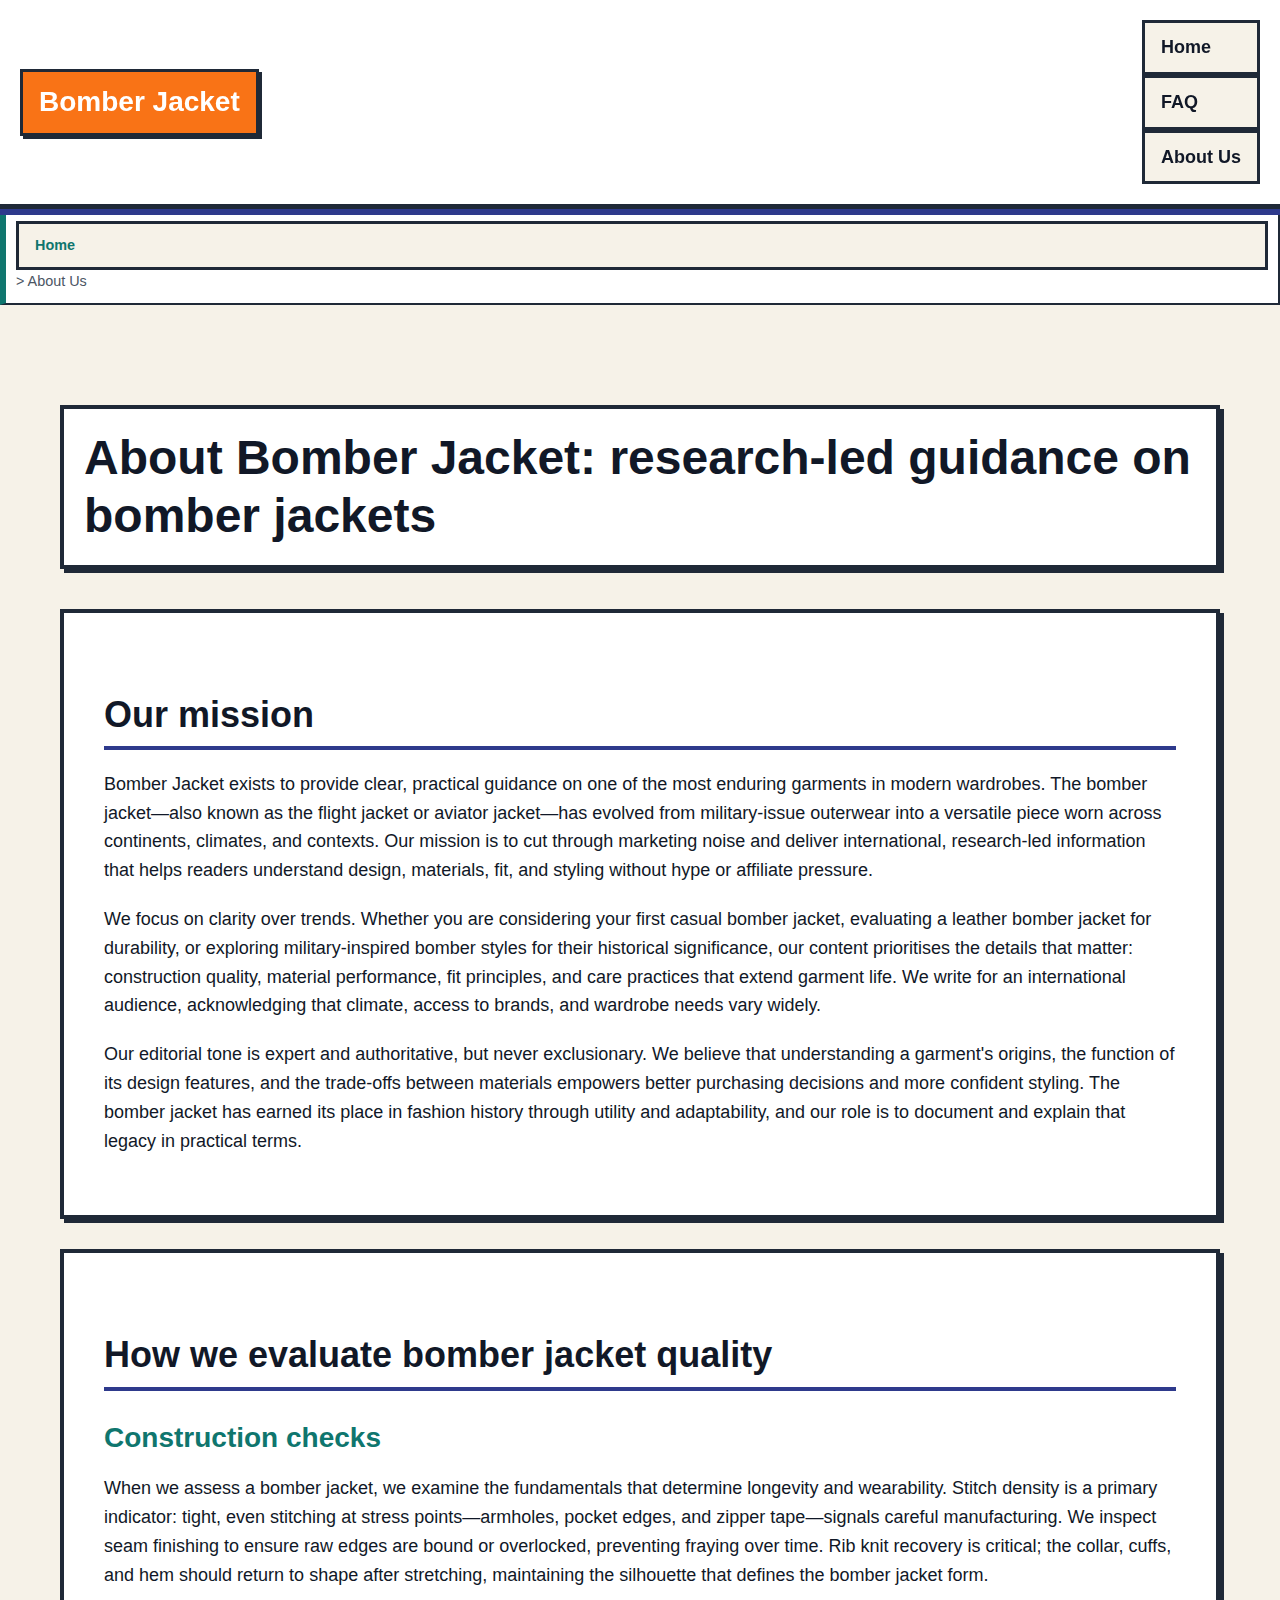
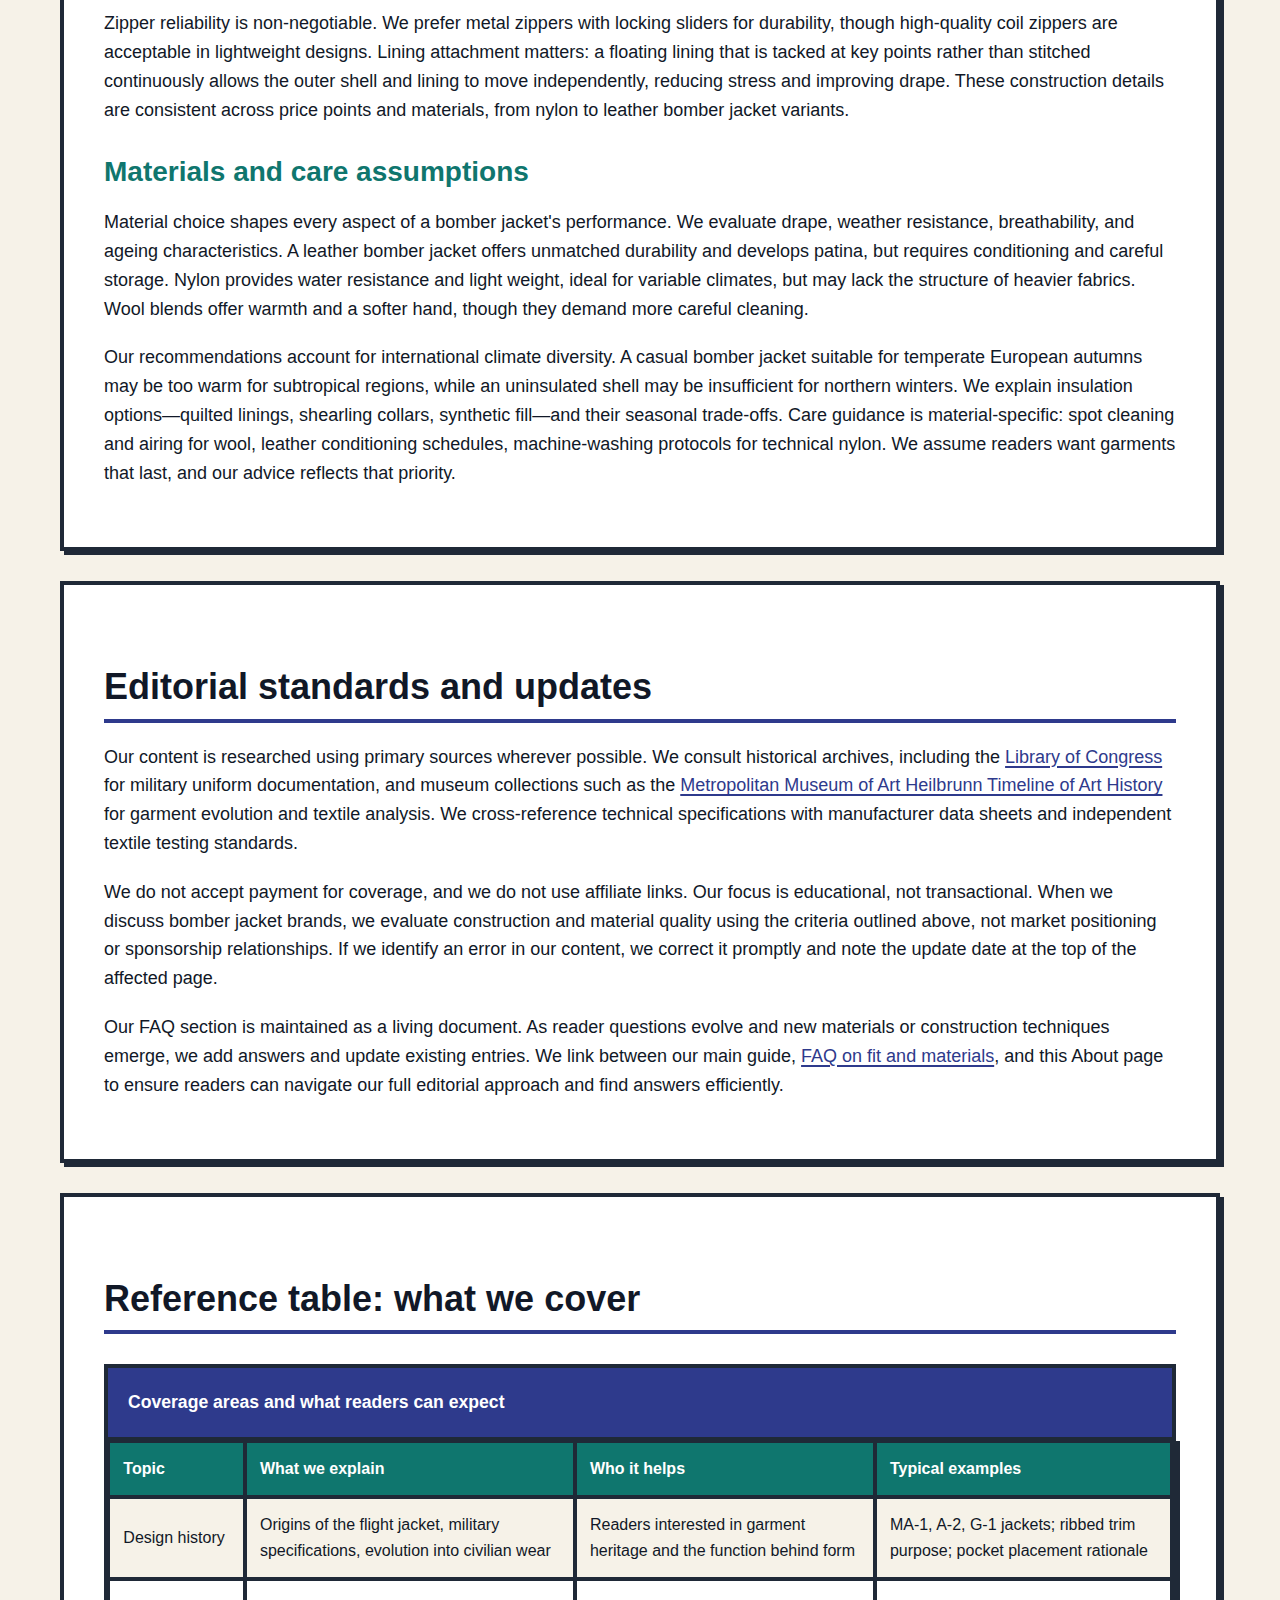
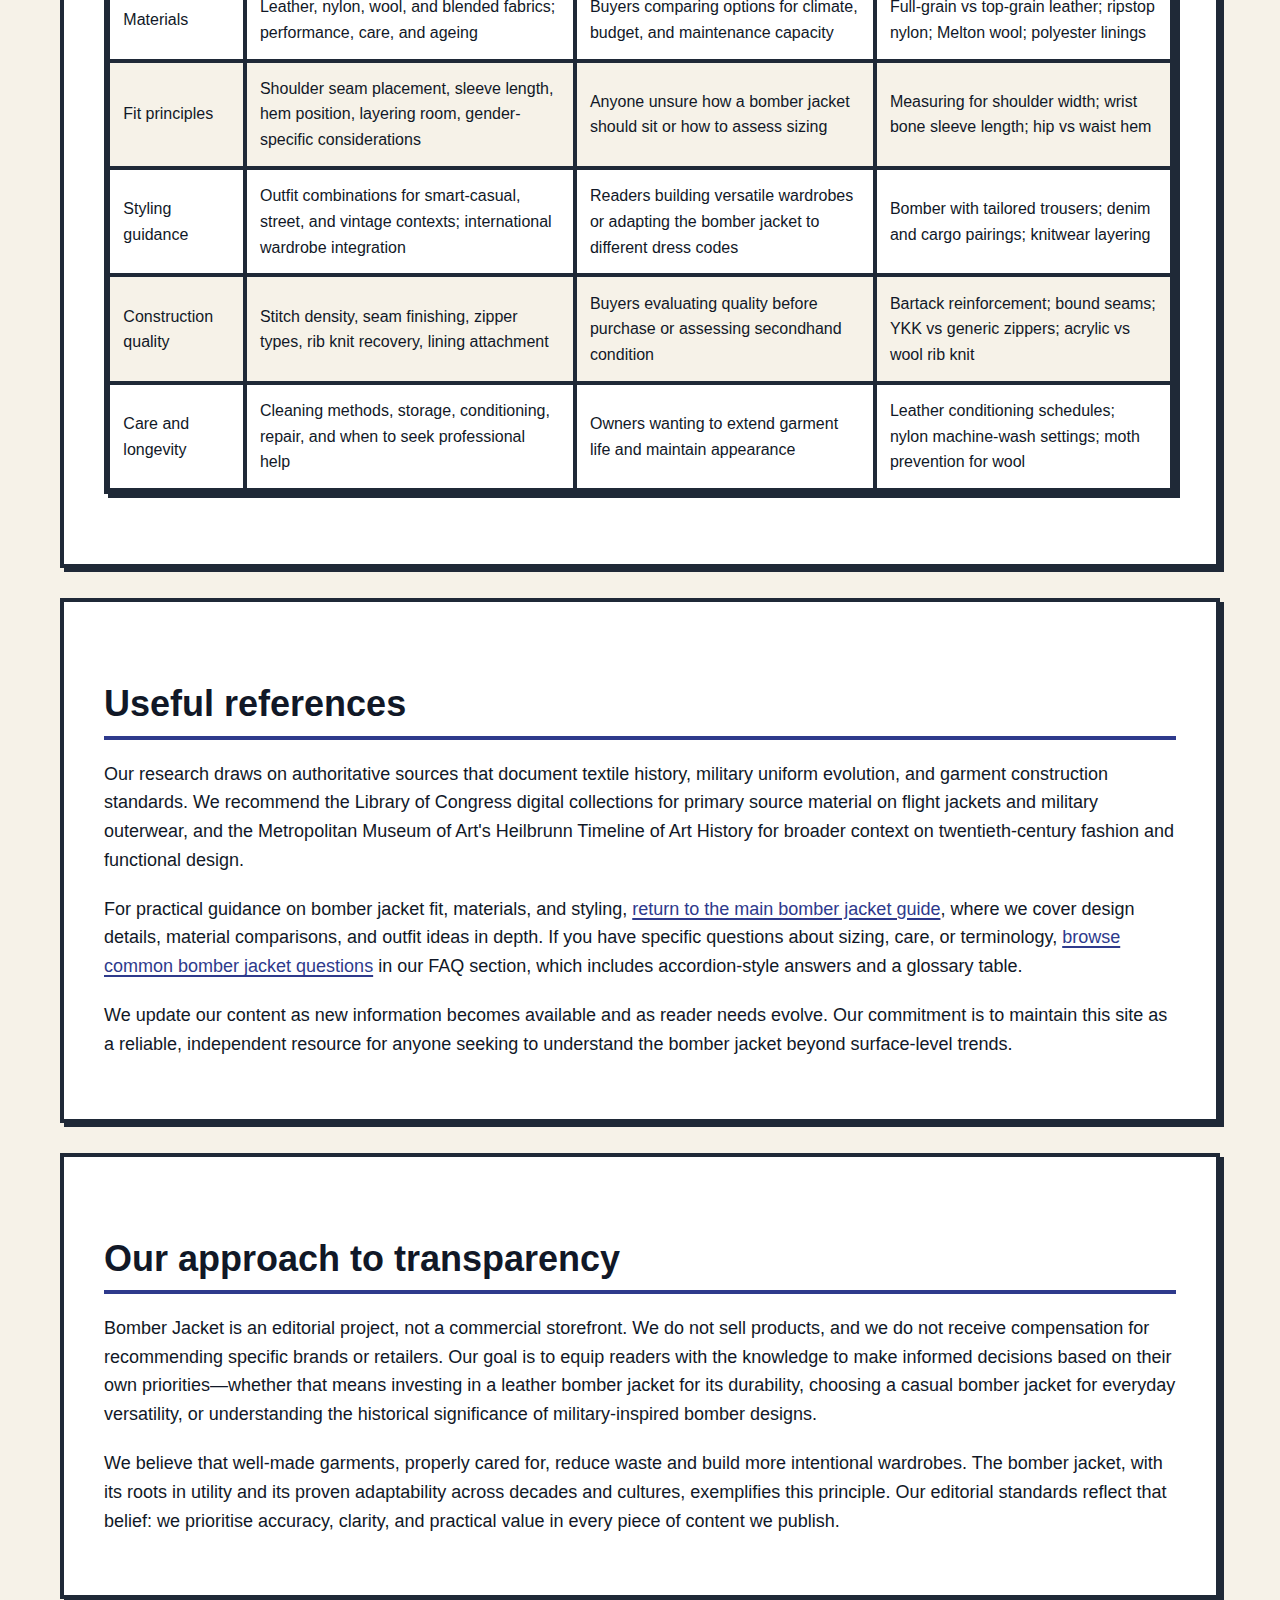
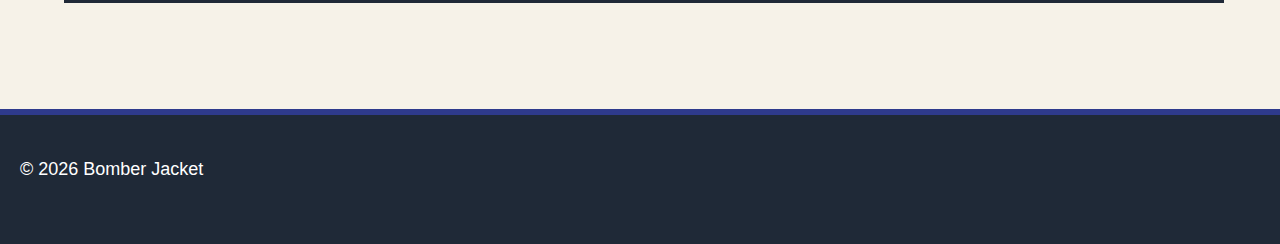
<file: about-us.html>
<!DOCTYPE html>
<html lang="en-GB">
<head><script>if(location.hostname==="bomberjacket.pages.dev"){location.replace("https://bomberjacket.org"+location.pathname+location.search)}</script>
<meta charset="UTF-8">
<meta name="viewport" content="width=device-width, initial-scale=1.0">
<title>About Bomber Jacket: Editorial Standards & Mission</title>
<meta name="description" content="Learn how Bomber Jacket researches flight jacket history, materials, fit, and styling to publish practical, international guidance.">
<link rel="canonical" href="https://bomberjacket.org/about-us">
<link rel="stylesheet" href="style.css">
<script type="application/ld+json">
{
  "@context": "https://schema.org",
  "@type": "AboutPage",
  "mainEntity": {
    "@type": "Organization",
    "name": "Bomber Jacket",
    "url": "https://bomberjacket.org",
    "description": "International guide to bomber jacket history, materials, fit, and styling with research-led editorial standards.",
    "sameAs": [
      "https://bomberjacket.org"
    ]
  }
}
</script>
</head>
<body>
<header>
<div class="header-inner">
<div class="site-name">Bomber Jacket</div>
<nav>
<a href="/">Home</a>
<a href="/faq">FAQ</a>
<a href="/about-us" aria-current="page">About Us</a>
</nav>
</div>
</header>

<nav class="breadcrumbs" aria-label="Breadcrumb">
<a href="/">Home</a> &gt; <span>About Us</span>
</nav>

<main>
<article itemscope itemtype="https://schema.org/AboutPage">
<h1 itemprop="name">About Bomber Jacket: research-led guidance on bomber jackets</h1>

<section id="mission">
<h2>Our mission</h2>
<p itemprop="description">Bomber Jacket exists to provide clear, practical guidance on one of the most enduring garments in modern wardrobes. The bomber jacket—also known as the flight jacket or aviator jacket—has evolved from military-issue outerwear into a versatile piece worn across continents, climates, and contexts. Our mission is to cut through marketing noise and deliver international, research-led information that helps readers understand design, materials, fit, and styling without hype or affiliate pressure.</p>
<p>We focus on clarity over trends. Whether you are considering your first casual bomber jacket, evaluating a leather bomber jacket for durability, or exploring military-inspired bomber styles for their historical significance, our content prioritises the details that matter: construction quality, material performance, fit principles, and care practices that extend garment life. We write for an international audience, acknowledging that climate, access to brands, and wardrobe needs vary widely.</p>
<p>Our editorial tone is expert and authoritative, but never exclusionary. We believe that understanding a garment's origins, the function of its design features, and the trade-offs between materials empowers better purchasing decisions and more confident styling. The bomber jacket has earned its place in fashion history through utility and adaptability, and our role is to document and explain that legacy in practical terms.</p>
</section>

<section id="method">
<h2>How we evaluate bomber jacket quality</h2>

<h3>Construction checks</h3>
<p>When we assess a bomber jacket, we examine the fundamentals that determine longevity and wearability. Stitch density is a primary indicator: tight, even stitching at stress points—armholes, pocket edges, and zipper tape—signals careful manufacturing. We inspect seam finishing to ensure raw edges are bound or overlocked, preventing fraying over time. Rib knit recovery is critical; the collar, cuffs, and hem should return to shape after stretching, maintaining the silhouette that defines the bomber jacket form.</p>
<p>Zipper reliability is non-negotiable. We prefer metal zippers with locking sliders for durability, though high-quality coil zippers are acceptable in lightweight designs. Lining attachment matters: a floating lining that is tacked at key points rather than stitched continuously allows the outer shell and lining to move independently, reducing stress and improving drape. These construction details are consistent across price points and materials, from nylon to leather bomber jacket variants.</p>

<h3>Materials and care assumptions</h3>
<p>Material choice shapes every aspect of a bomber jacket's performance. We evaluate drape, weather resistance, breathability, and ageing characteristics. A leather bomber jacket offers unmatched durability and develops patina, but requires conditioning and careful storage. Nylon provides water resistance and light weight, ideal for variable climates, but may lack the structure of heavier fabrics. Wool blends offer warmth and a softer hand, though they demand more careful cleaning.</p>
<p>Our recommendations account for international climate diversity. A casual bomber jacket suitable for temperate European autumns may be too warm for subtropical regions, while an uninsulated shell may be insufficient for northern winters. We explain insulation options—quilted linings, shearling collars, synthetic fill—and their seasonal trade-offs. Care guidance is material-specific: spot cleaning and airing for wool, leather conditioning schedules, machine-washing protocols for technical nylon. We assume readers want garments that last, and our advice reflects that priority.</p>
</section>

<section id="editorial">
<h2>Editorial standards and updates</h2>
<p>Our content is researched using primary sources wherever possible. We consult historical archives, including the <a href="https://www.loc.gov/" rel="external nofollow">Library of Congress</a> for military uniform documentation, and museum collections such as the <a href="https://www.metmuseum.org/toah/" rel="external nofollow">Metropolitan Museum of Art Heilbrunn Timeline of Art History</a> for garment evolution and textile analysis. We cross-reference technical specifications with manufacturer data sheets and independent textile testing standards.</p>
<p>We do not accept payment for coverage, and we do not use affiliate links. Our focus is educational, not transactional. When we discuss bomber jacket brands, we evaluate construction and material quality using the criteria outlined above, not market positioning or sponsorship relationships. If we identify an error in our content, we correct it promptly and note the update date at the top of the affected page.</p>
<p>Our FAQ section is maintained as a living document. As reader questions evolve and new materials or construction techniques emerge, we add answers and update existing entries. We link between our main guide, <a href="/faq">FAQ on fit and materials</a>, and this About page to ensure readers can navigate our full editorial approach and find answers efficiently.</p>
</section>

<section id="table">
<h2>Reference table: what we cover</h2>
<table>
<caption>Coverage areas and what readers can expect</caption>
<thead>
<tr>
<th scope="col">Topic</th>
<th scope="col">What we explain</th>
<th scope="col">Who it helps</th>
<th scope="col">Typical examples</th>
</tr>
</thead>
<tbody>
<tr>
<td>Design history</td>
<td>Origins of the flight jacket, military specifications, evolution into civilian wear</td>
<td>Readers interested in garment heritage and the function behind form</td>
<td>MA-1, A-2, G-1 jackets; ribbed trim purpose; pocket placement rationale</td>
</tr>
<tr>
<td>Materials</td>
<td>Leather, nylon, wool, and blended fabrics; performance, care, and ageing</td>
<td>Buyers comparing options for climate, budget, and maintenance capacity</td>
<td>Full-grain vs top-grain leather; ripstop nylon; Melton wool; polyester linings</td>
</tr>
<tr>
<td>Fit principles</td>
<td>Shoulder seam placement, sleeve length, hem position, layering room, gender-specific considerations</td>
<td>Anyone unsure how a bomber jacket should sit or how to assess sizing</td>
<td>Measuring for shoulder width; wrist bone sleeve length; hip vs waist hem</td>
</tr>
<tr>
<td>Styling guidance</td>
<td>Outfit combinations for smart-casual, street, and vintage contexts; international wardrobe integration</td>
<td>Readers building versatile wardrobes or adapting the bomber jacket to different dress codes</td>
<td>Bomber with tailored trousers; denim and cargo pairings; knitwear layering</td>
</tr>
<tr>
<td>Construction quality</td>
<td>Stitch density, seam finishing, zipper types, rib knit recovery, lining attachment</td>
<td>Buyers evaluating quality before purchase or assessing secondhand condition</td>
<td>Bartack reinforcement; bound seams; YKK vs generic zippers; acrylic vs wool rib knit</td>
</tr>
<tr>
<td>Care and longevity</td>
<td>Cleaning methods, storage, conditioning, repair, and when to seek professional help</td>
<td>Owners wanting to extend garment life and maintain appearance</td>
<td>Leather conditioning schedules; nylon machine-wash settings; moth prevention for wool</td>
</tr>
</tbody>
</table>
</section>

<section id="links">
<h2>Useful references</h2>
<p>Our research draws on authoritative sources that document textile history, military uniform evolution, and garment construction standards. We recommend the Library of Congress digital collections for primary source material on flight jackets and military outerwear, and the Metropolitan Museum of Art's Heilbrunn Timeline of Art History for broader context on twentieth-century fashion and functional design.</p>
<p>For practical guidance on bomber jacket fit, materials, and styling, <a href="/">return to the main bomber jacket guide</a>, where we cover design details, material comparisons, and outfit ideas in depth. If you have specific questions about sizing, care, or terminology, <a href="/faq">browse common bomber jacket questions</a> in our FAQ section, which includes accordion-style answers and a glossary table.</p>
<p>We update our content as new information becomes available and as reader needs evolve. Our commitment is to maintain this site as a reliable, independent resource for anyone seeking to understand the bomber jacket beyond surface-level trends.</p>
</section>

<section id="contact-note">
<h2>Our approach to transparency</h2>
<p>Bomber Jacket is an editorial project, not a commercial storefront. We do not sell products, and we do not receive compensation for recommending specific brands or retailers. Our goal is to equip readers with the knowledge to make informed decisions based on their own priorities—whether that means investing in a leather bomber jacket for its durability, choosing a casual bomber jacket for everyday versatility, or understanding the historical significance of military-inspired bomber designs.</p>
<p>We believe that well-made garments, properly cared for, reduce waste and build more intentional wardrobes. The bomber jacket, with its roots in utility and its proven adaptability across decades and cultures, exemplifies this principle. Our editorial standards reflect that belief: we prioritise accuracy, clarity, and practical value in every piece of content we publish.</p>
</section>

</article>
</main>

<footer>
<div class="footer-inner">
<p>&copy; 2026 Bomber Jacket</p>
</div>
</footer>

</body>
</html>
</file>
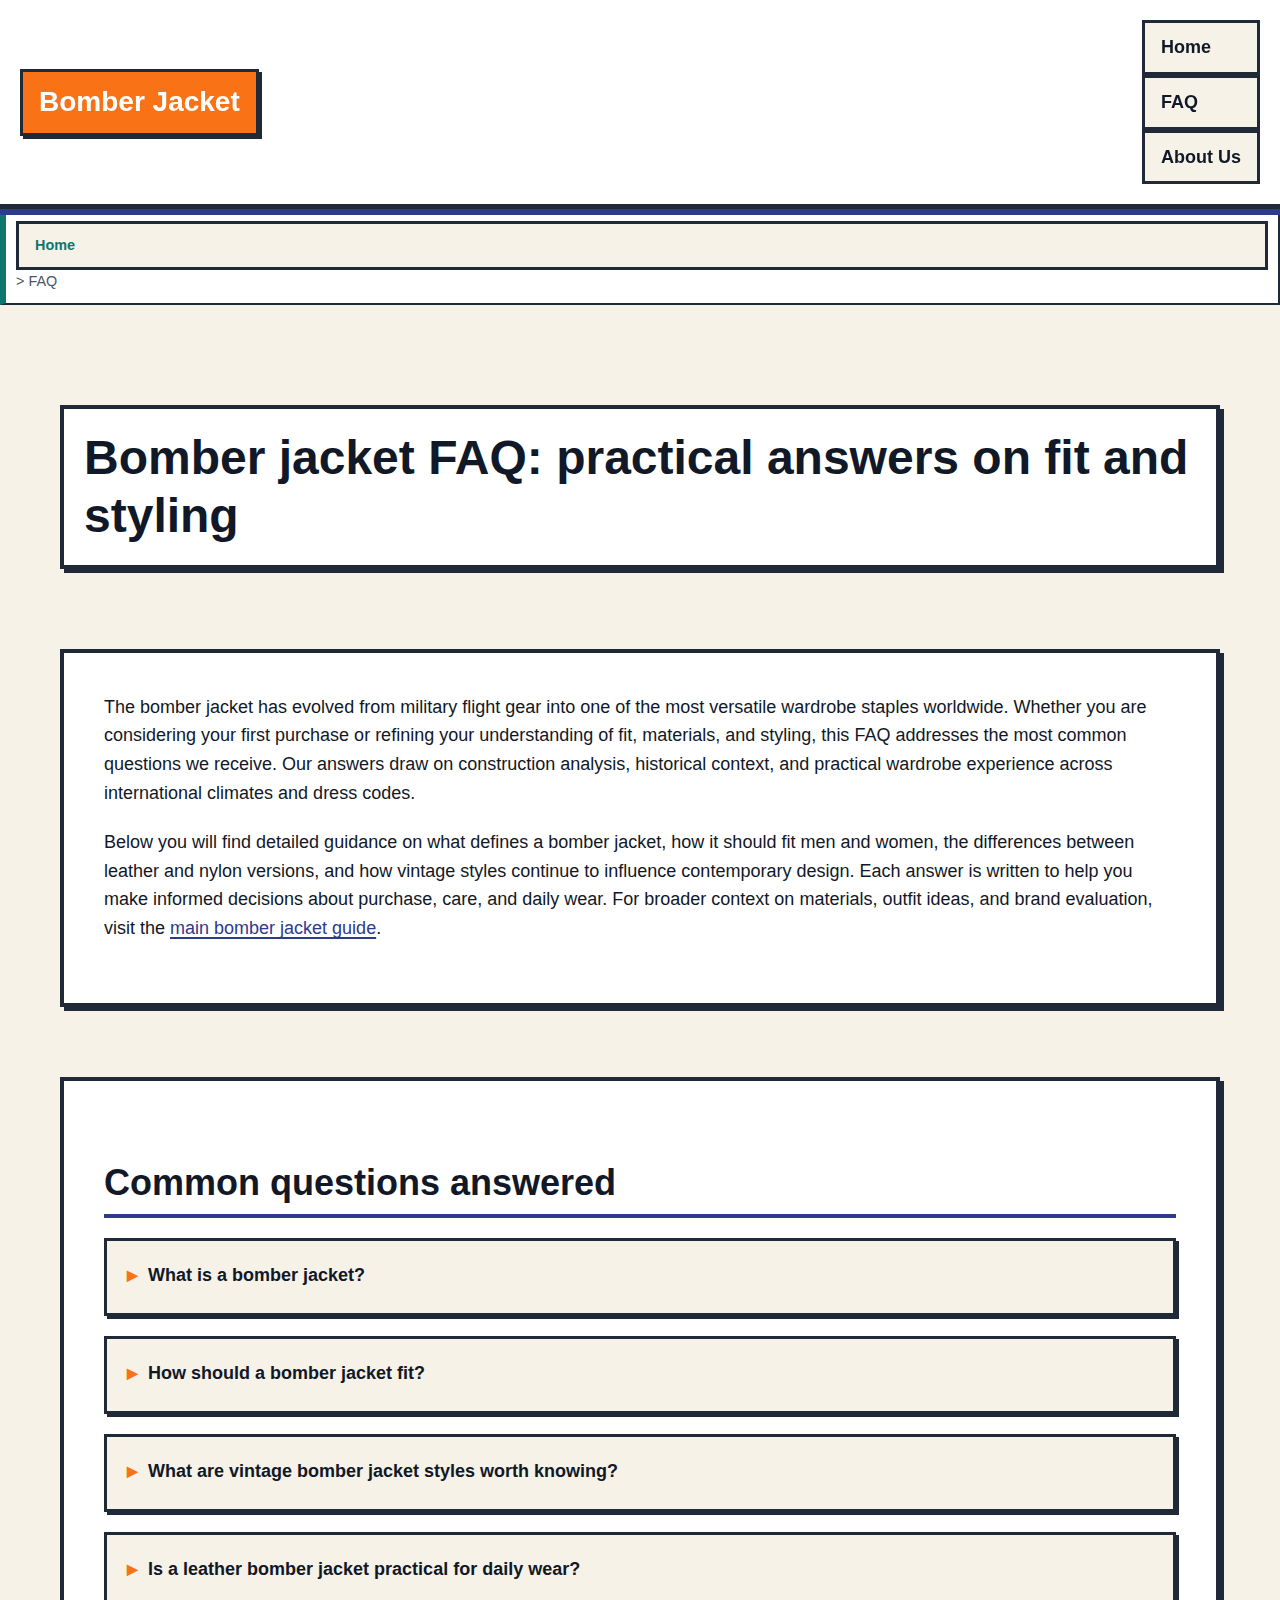
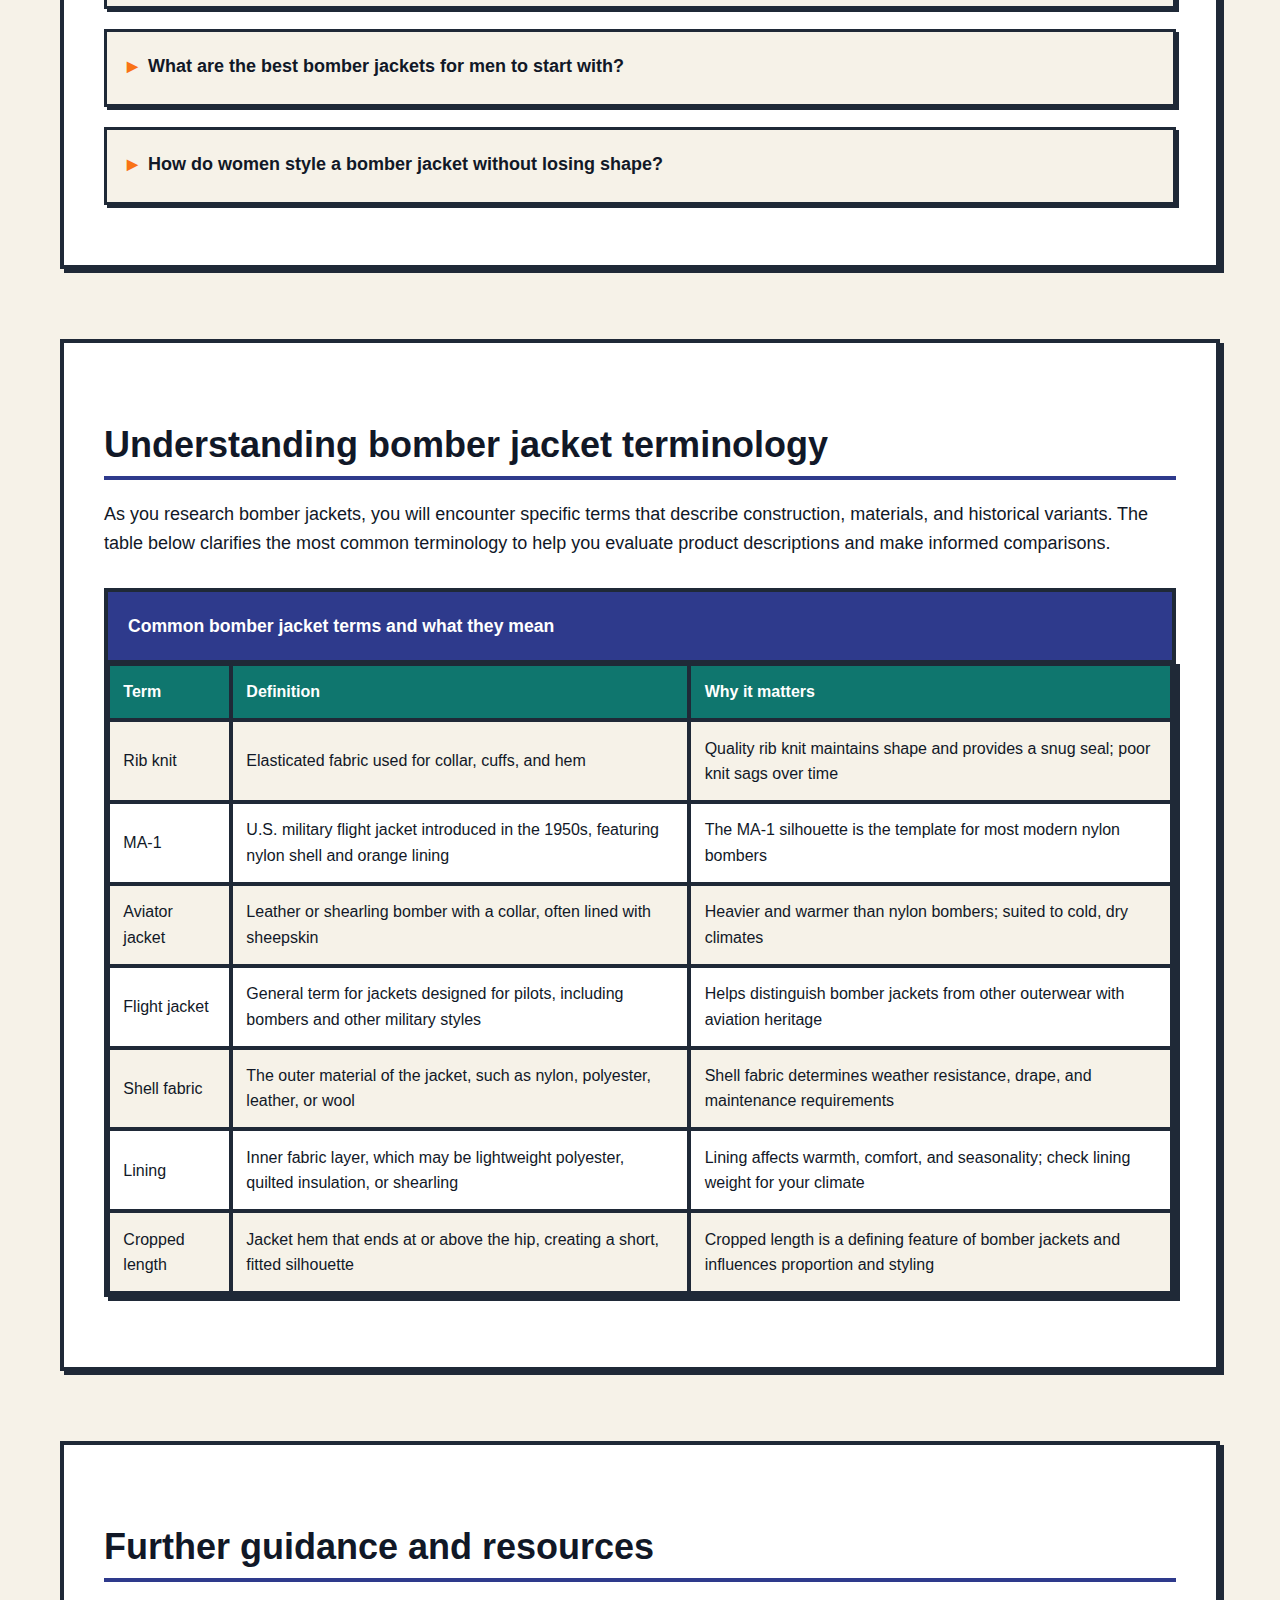
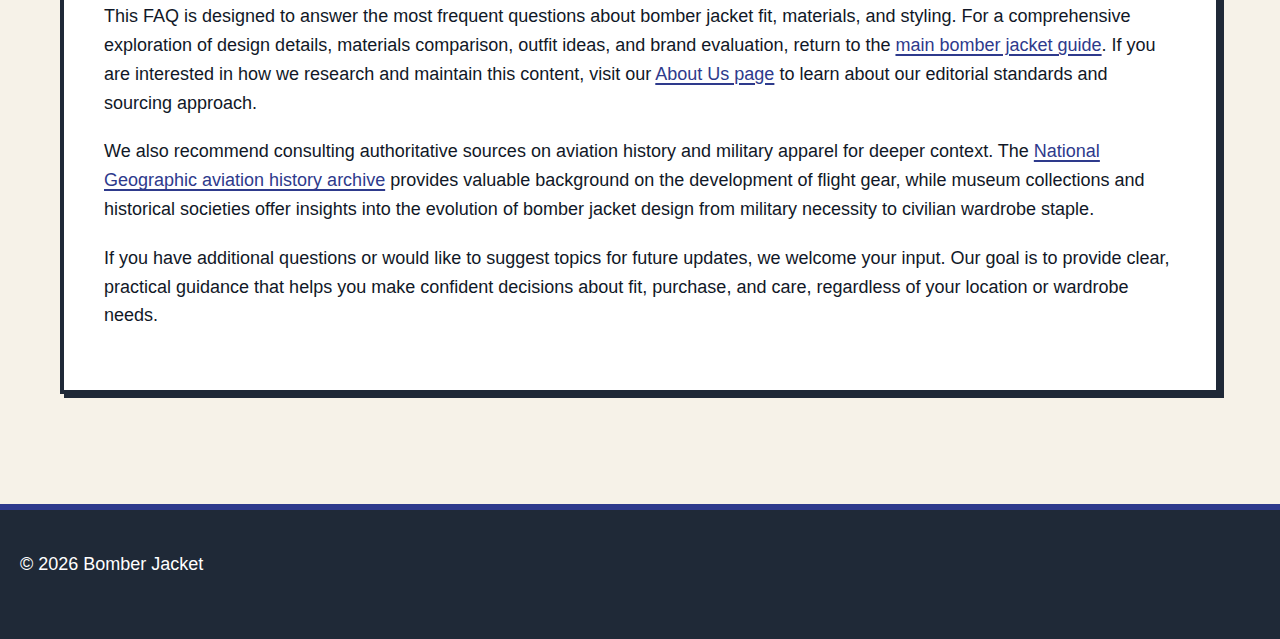
<file: faq.html>
<!DOCTYPE html>
<html lang="en-GB">
<head><script>if(location.hostname==="bomberjacket.pages.dev"){location.replace("https://bomberjacket.org"+location.pathname+location.search)}</script>
<meta charset="UTF-8">
<meta name="viewport" content="width=device-width, initial-scale=1.0">
<title>Bomber Jacket FAQ: Fit, Styling, History & Materials</title>
<meta name="description" content="Clear answers on bomber jacket meaning, flight jacket history, fit, materials, and styling for men and women worldwide.">
<link rel="canonical" href="https://bomberjacket.org/faq">
<link rel="stylesheet" href="style.css">
<script type="application/ld+json">
{
  "@context": "https://schema.org",
  "@type": "FAQPage",
  "mainEntity": [
    {
      "@type": "Question",
      "name": "What is a bomber jacket?",
      "acceptedAnswer": {
        "@type": "Answer",
        "text": "A bomber jacket is a short, fitted jacket originally designed for military pilots, featuring a ribbed collar, cuffs, and hem. It is often associated with the flight jacket and aviator jacket tradition, and today it appears in nylon, leather, and wool-blend versions for casual and smart-casual wear."
      }
    },
    {
      "@type": "Question",
      "name": "How should a bomber jacket fit?",
      "acceptedAnswer": {
        "@type": "Answer",
        "text": "A bomber jacket should sit close at the shoulders without pulling, with sleeves ending near the wrist bone and the ribbed hem landing at the hip. The body should allow light layering but avoid ballooning; the ribbing should hold shape without digging in."
      }
    },
    {
      "@type": "Question",
      "name": "What are vintage bomber jacket styles worth knowing?",
      "acceptedAnswer": {
        "@type": "Answer",
        "text": "Common vintage bomber jacket styles include MA-1 inspired nylon bombers, shearling-collar aviator silhouettes, and military-inspired bomber designs with utility pockets. The key identifiers are rib knit trims, a short length, and a structured shoulder line."
      }
    },
    {
      "@type": "Question",
      "name": "Is a leather bomber jacket practical for daily wear?",
      "acceptedAnswer": {
        "@type": "Answer",
        "text": "A leather bomber jacket is practical when you want durability and a material that develops character over time. It performs well in cool, dry conditions and can be dressed up more easily than many nylon options, but it needs conditioning and careful storage."
      }
    },
    {
      "@type": "Question",
      "name": "What are the best bomber jackets for men to start with?",
      "acceptedAnswer": {
        "@type": "Answer",
        "text": "For a first purchase, many men do best with a classic bomber jacket design in a neutral colour, midweight fabric, and minimal branding. Prioritise strong ribbing, a reliable zipper, and a lining that matches your climate and commuting needs."
      }
    },
    {
      "@type": "Question",
      "name": "How do women style a bomber jacket without losing shape?",
      "acceptedAnswer": {
        "@type": "Answer",
        "text": "Women can keep shape by choosing a bomber with defined shoulders and a hem that sits at the waist or high hip, then pairing it with high-rise trousers, straight jeans, or a skirt to balance volume. A clean tee or knit keeps the look intentional."
      }
    }
  ]
}
</script>
</head>
<body>
<header>
<div class="header-inner">
<div class="site-name">Bomber Jacket</div>
<nav>
<a href="/">Home</a>
<a href="/faq" aria-current="page">FAQ</a>
<a href="/about-us">About Us</a>
</nav>
</div>
</header>

<nav class="breadcrumbs" aria-label="Breadcrumb">
<a href="/">Home</a> &gt; <span>FAQ</span>
</nav>

<main>
<h1>Bomber jacket FAQ: practical answers on fit and styling</h1>

<section>
<p>The bomber jacket has evolved from military flight gear into one of the most versatile wardrobe staples worldwide. Whether you are considering your first purchase or refining your understanding of fit, materials, and styling, this FAQ addresses the most common questions we receive. Our answers draw on construction analysis, historical context, and practical wardrobe experience across international climates and dress codes.</p>

<p>Below you will find detailed guidance on what defines a bomber jacket, how it should fit men and women, the differences between leather and nylon versions, and how vintage styles continue to influence contemporary design. Each answer is written to help you make informed decisions about purchase, care, and daily wear. For broader context on materials, outfit ideas, and brand evaluation, visit the <a href="/">main bomber jacket guide</a>.</p>
</section>

<section>
<h2>Common questions answered</h2>

<details itemscope itemprop="mainEntity" itemtype="https://schema.org/Question">
<summary itemprop="name">What is a bomber jacket?</summary>
<div class="details-content" itemscope itemprop="acceptedAnswer" itemtype="https://schema.org/Answer">
<p itemprop="text">A bomber jacket is a short, fitted jacket originally designed for military pilots, featuring a ribbed collar, cuffs, and hem. It is often associated with the flight jacket and aviator jacket tradition, and today it appears in nylon, leather, and wool-blend versions for casual and smart-casual wear. The defining characteristics include a zip front closure, a cropped length that typically ends at the hip, and elasticated ribbing that creates a snug seal at the collar, cuffs, and waistband. This design was developed to keep pilots warm in unpressurised cockpits at high altitude, and the silhouette has remained remarkably consistent even as materials and styling details have diversified for civilian use.</p>
</div>
</details>

<details itemscope itemprop="mainEntity" itemtype="https://schema.org/Question">
<summary itemprop="name">How should a bomber jacket fit?</summary>
<div class="details-content" itemscope itemprop="acceptedAnswer" itemtype="https://schema.org/Answer">
<p itemprop="text">A bomber jacket should sit close at the shoulders without pulling, with sleeves ending near the wrist bone and the ribbed hem landing at the hip. The body should allow light layering but avoid ballooning; the ribbing should hold shape without digging in. Check that the shoulder seam aligns with your natural shoulder point—if it drops down your arm, the jacket is too large; if it rides up toward your neck, it is too small. The sleeve length is critical: when your arms hang naturally, the cuff should rest just above the wrist bone, allowing the ribbing to grip gently without restricting movement. Around the torso, you should be able to wear a lightweight knit or tee underneath without the fabric bunching excessively. The ribbed hem should sit flat against your body at the hip, creating a clean line that prevents the jacket from riding up or flaring out.</p>
</div>
</details>

<details itemscope itemprop="mainEntity" itemtype="https://schema.org/Question">
<summary itemprop="name">What are vintage bomber jacket styles worth knowing?</summary>
<div class="details-content" itemscope itemprop="acceptedAnswer" itemtype="https://schema.org/Answer">
<p itemprop="text">Common vintage bomber jacket styles include MA-1 inspired nylon bombers, shearling-collar aviator silhouettes, and military-inspired bomber designs with utility pockets. The key identifiers are rib knit trims, a short length, and a structured shoulder line. The MA-1, developed in the 1950s, is perhaps the most iconic: it features a nylon shell, orange lining for visibility in emergencies, and a clean front with minimal pockets. Shearling-collar bombers, often called B-3 or aviator jackets, use leather shells with sheepskin linings and collars, offering exceptional warmth and a rugged aesthetic. Military-inspired bombers may include patch pockets, utility details such as pen slots or map pockets, and subdued colour palettes in olive, navy, or black. Understanding these archetypes helps when evaluating contemporary designs and identifying quality reproductions. For historical context on flight jackets, see the <a href="https://en.wikipedia.org/wiki/MA-1_bomber_jacket" rel="external">Wikipedia entry on the MA-1 bomber jacket</a>.</p>
</div>
</details>

<details itemscope itemprop="mainEntity" itemtype="https://schema.org/Question">
<summary itemprop="name">Is a leather bomber jacket practical for daily wear?</summary>
<div class="details-content" itemscope itemprop="acceptedAnswer" itemtype="https://schema.org/Answer">
<p itemprop="text">A leather bomber jacket is practical when you want durability and a material that develops character over time. It performs well in cool, dry conditions and can be dressed up more easily than many nylon options, but it needs conditioning and careful storage. Leather offers natural wind resistance and, with proper care, can last decades while developing a unique patina. It pairs well with tailored trousers, knitwear, and leather footwear, making it suitable for smart-casual environments. However, leather requires regular conditioning to prevent drying and cracking, and it should be stored on a padded hanger away from direct heat and sunlight. In wet climates, a leather bomber is less forgiving than treated nylon, and it is heavier, which may be a consideration for travel or extended wear. For daily commuting in variable weather, a treated nylon or wool-blend bomber may offer more versatility, but for those who value craftsmanship and ageing materials, leather remains a compelling choice.</p>
</div>
</details>

<details itemscope itemprop="mainEntity" itemtype="https://schema.org/Question">
<summary itemprop="name">What are the best bomber jackets for men to start with?</summary>
<div class="details-content" itemscope itemprop="acceptedAnswer" itemtype="https://schema.org/Answer">
<p itemprop="text">For a first purchase, many men do best with a classic bomber jacket design in a neutral colour, midweight fabric, and minimal branding. Prioritise strong ribbing, a reliable zipper, and a lining that matches your climate and commuting needs. A navy, black, or olive nylon bomber offers the most versatility, pairing easily with denim, chinos, and casual knitwear. Look for ribbing that recovers its shape after stretching—poor-quality rib knit will sag and lose its seal over time. The zipper should glide smoothly and lock securely; metal zippers tend to outlast plastic alternatives. Lining weight matters: a lightweight polyester lining suits temperate climates and layering, while quilted or insulated linings add warmth for colder regions. Avoid jackets with excessive branding, oversized logos, or trend-driven details that may date quickly. A well-constructed midweight bomber in a neutral tone will serve you across seasons and dress codes, and it provides a reliable foundation for understanding fit and styling before exploring leather or vintage-inspired designs.</p>
</div>
</details>

<details itemscope itemprop="mainEntity" itemtype="https://schema.org/Question">
<summary itemprop="name">How do women style a bomber jacket without losing shape?</summary>
<div class="details-content" itemscope itemprop="acceptedAnswer" itemtype="https://schema.org/Answer">
<p itemprop="text">Women can keep shape by choosing a bomber with defined shoulders and a hem that sits at the waist or high hip, then pairing it with high-rise trousers, straight jeans, or a skirt to balance volume. A clean tee or knit keeps the look intentional. The key is proportion: a cropped bomber naturally emphasises the waist, so pairing it with high-rise bottoms creates a continuous line that flatters most body types. Avoid low-rise or baggy bottoms, which can make the silhouette appear unbalanced. Structured shoulders prevent the jacket from overwhelming smaller frames, and a hem that ends at the natural waist or just below ensures the ribbing sits flat rather than bunching. Layering underneath should be minimal—a fitted tee, fine-knit jumper, or slim shirt works well, while bulky knits can add unnecessary volume. Footwear also matters: streamlined trainers, ankle boots, or loafers maintain the clean lines, whereas chunky footwear can compete with the bomber's silhouette. For more outfit ideas and styling guidance, explore the <a href="/">bomber jacket outfit ideas section</a> on the main guide.</p>
</div>
</details>
</section>

<section>
<h2>Understanding bomber jacket terminology</h2>
<p>As you research bomber jackets, you will encounter specific terms that describe construction, materials, and historical variants. The table below clarifies the most common terminology to help you evaluate product descriptions and make informed comparisons.</p>

<table>
<caption>Common bomber jacket terms and what they mean</caption>
<thead>
<tr>
<th scope="col">Term</th>
<th scope="col">Definition</th>
<th scope="col">Why it matters</th>
</tr>
</thead>
<tbody>
<tr>
<td>Rib knit</td>
<td>Elasticated fabric used for collar, cuffs, and hem</td>
<td>Quality rib knit maintains shape and provides a snug seal; poor knit sags over time</td>
</tr>
<tr>
<td>MA-1</td>
<td>U.S. military flight jacket introduced in the 1950s, featuring nylon shell and orange lining</td>
<td>The MA-1 silhouette is the template for most modern nylon bombers</td>
</tr>
<tr>
<td>Aviator jacket</td>
<td>Leather or shearling bomber with a collar, often lined with sheepskin</td>
<td>Heavier and warmer than nylon bombers; suited to cold, dry climates</td>
</tr>
<tr>
<td>Flight jacket</td>
<td>General term for jackets designed for pilots, including bombers and other military styles</td>
<td>Helps distinguish bomber jackets from other outerwear with aviation heritage</td>
</tr>
<tr>
<td>Shell fabric</td>
<td>The outer material of the jacket, such as nylon, polyester, leather, or wool</td>
<td>Shell fabric determines weather resistance, drape, and maintenance requirements</td>
</tr>
<tr>
<td>Lining</td>
<td>Inner fabric layer, which may be lightweight polyester, quilted insulation, or shearling</td>
<td>Lining affects warmth, comfort, and seasonality; check lining weight for your climate</td>
</tr>
<tr>
<td>Cropped length</td>
<td>Jacket hem that ends at or above the hip, creating a short, fitted silhouette</td>
<td>Cropped length is a defining feature of bomber jackets and influences proportion and styling</td>
</tr>
</tbody>
</table>
</section>

<section>
<h2>Further guidance and resources</h2>
<p>This FAQ is designed to answer the most frequent questions about bomber jacket fit, materials, and styling. For a comprehensive exploration of design details, materials comparison, outfit ideas, and brand evaluation, return to the <a href="/">main bomber jacket guide</a>. If you are interested in how we research and maintain this content, visit our <a href="/about-us">About Us page</a> to learn about our editorial standards and sourcing approach.</p>

<p>We also recommend consulting authoritative sources on aviation history and military apparel for deeper context. The <a href="https://www.nationalgeographic.com/history/article/aviation-history" rel="external">National Geographic aviation history archive</a> provides valuable background on the development of flight gear, while museum collections and historical societies offer insights into the evolution of bomber jacket design from military necessity to civilian wardrobe staple.</p>

<p>If you have additional questions or would like to suggest topics for future updates, we welcome your input. Our goal is to provide clear, practical guidance that helps you make confident decisions about fit, purchase, and care, regardless of your location or wardrobe needs.</p>
</section>
</main>

<footer>
<div class="footer-inner">
<p>&copy; 2026 Bomber Jacket</p>
</div>
</footer>
</body>
</html>
</file>
<file: style.css>
:root {
  --color-primary: #2E3A8C;
  --color-secondary: #0F766E;
  --color-accent: #F97316;
  --color-bg: #F6F2E8;
  --color-surface: #FFFFFF;
  --color-text: #111827;
  --color-muted: #4B5563;
  --color-border: #1F2937;
  --radius: 10px;
  --shadow: 4px 4px 0 var(--color-border);
  --space: clamp(14px, 2vw, 20px);
  --font-base: -apple-system, BlinkMacSystemFont, "Segoe UI", Roboto, "Helvetica Neue", Arial, sans-serif;
}

*, *::before, *::after {
  box-sizing: border-box;
  margin: 0;
  padding: 0;
}

html {
  scroll-behavior: smooth;
  -webkit-text-size-adjust: 100%;
}

body {
  font-family: var(--font-base);
  font-size: 16px;
  line-height: 1.6;
  color: var(--color-text);
  background-color: var(--color-bg);
  min-height: 100vh;
  display: flex;
  flex-direction: column;
}

img, picture, video, canvas, svg {
  display: block;
  max-width: 100%;
  height: auto;
}

input, button, textarea, select {
  font: inherit;
}

p, h1, h2, h3, h4, h5, h6 {
  overflow-wrap: break-word;
}

a {
  color: var(--color-primary);
  text-decoration: underline;
  text-decoration-thickness: 2px;
  text-underline-offset: 3px;
  transition: text-decoration-thickness 0.2s ease, color 0.2s ease;
}

a:hover {
  color: var(--color-secondary);
  text-decoration-thickness: 4px;
}

a:focus-visible {
  outline: 3px solid var(--color-accent);
  outline-offset: 4px;
  border-radius: 2px;
}

h1, h2, h3, h4, h5, h6 {
  line-height: 1.2;
  font-weight: 700;
  margin-bottom: var(--space);
}

h1 {
  font-size: clamp(2rem, 5vw, 3rem);
  border: 4px solid var(--color-border);
  padding: var(--space);
  background: var(--color-surface);
  box-shadow: var(--shadow);
  margin-bottom: calc(var(--space) * 2);
}

h2 {
  font-size: clamp(1.5rem, 4vw, 2.25rem);
  border-bottom: 4px solid var(--color-primary);
  padding-bottom: calc(var(--space) / 2);
  margin-top: calc(var(--space) * 2);
}

h3 {
  font-size: clamp(1.25rem, 3vw, 1.75rem);
  color: var(--color-secondary);
  margin-top: calc(var(--space) * 1.5);
}

h4 {
  font-size: clamp(1.1rem, 2.5vw, 1.5rem);
}

p {
  margin-bottom: var(--space);
}

header {
  background: var(--color-surface);
  border-bottom: 5px solid var(--color-border);
  box-shadow: 0 6px 0 var(--color-primary);
  position: sticky;
  top: 0;
  z-index: 100;
}

header .header-inner {
  max-width: 1400px;
  margin: 0 auto;
  padding: var(--space);
  display: flex;
  flex-wrap: wrap;
  justify-content: space-between;
  align-items: center;
  gap: var(--space);
}

header .site-name {
  font-size: clamp(1.25rem, 3vw, 1.75rem);
  font-weight: 900;
  color: var(--color-primary);
  text-decoration: none;
  border: 3px solid var(--color-border);
  padding: 8px 16px;
  background: var(--color-accent);
  color: var(--color-surface);
  box-shadow: 3px 3px 0 var(--color-border);
  transition: transform 0.2s ease, box-shadow 0.2s ease;
}

header .site-name:hover {
  transform: translate(-2px, -2px);
  box-shadow: 5px 5px 0 var(--color-border);
}

header .site-name:focus-visible {
  outline: 3px solid var(--color-accent);
  outline-offset: 4px;
}

nav ul {
  list-style: none;
  display: flex;
  flex-wrap: wrap;
  gap: calc(var(--space) / 2);
}

nav a {
  display: block;
  padding: 10px 16px;
  background: var(--color-bg);
  border: 3px solid var(--color-border);
  text-decoration: none;
  font-weight: 600;
  color: var(--color-text);
  transition: transform 0.2s ease, background 0.2s ease;
}

nav a:hover {
  background: var(--color-primary);
  color: var(--color-surface);
  transform: translate(-1px, -1px);
  box-shadow: 2px 2px 0 var(--color-border);
}

nav a:focus-visible {
  outline: 3px solid var(--color-accent);
  outline-offset: 4px;
}

main {
  flex: 1;
  max-width: 1400px;
  width: 100%;
  margin: 0 auto;
  padding: calc(var(--space) * 2) var(--space);
  display: grid;
  grid-template-columns: 1fr;
  gap: calc(var(--space) * 2);
}

.breadcrumbs {
  font-size: 0.9rem;
  color: var(--color-muted);
  margin-bottom: var(--space);
  padding: calc(var(--space) / 2);
  background: var(--color-surface);
  border: 2px solid var(--color-border);
  border-left: 6px solid var(--color-secondary);
}

.breadcrumbs a {
  color: var(--color-secondary);
  text-decoration-thickness: 1px;
}

section {
  background: var(--color-surface);
  border: 4px solid var(--color-border);
  padding: calc(var(--space) * 1.5);
  box-shadow: var(--shadow);
  margin-bottom: calc(var(--space) * 1.5);
}

table {
  width: 100%;
  border-collapse: separate;
  border-spacing: 0;
  border: 4px solid var(--color-border);
  margin: calc(var(--space) * 1.5) 0;
  background: var(--color-surface);
  box-shadow: var(--shadow);
  overflow: hidden;
}

caption {
  font-weight: 700;
  font-size: 1.1rem;
  text-align: left;
  padding: var(--space);
  background: var(--color-primary);
  color: var(--color-surface);
  border: 4px solid var(--color-border);
  border-bottom: none;
}

thead {
  background: var(--color-secondary);
  color: var(--color-surface);
}

th {
  padding: calc(var(--space) / 1.5);
  text-align: left;
  font-weight: 700;
  border: 2px solid var(--color-border);
}

td {
  padding: calc(var(--space) / 1.5);
  border: 2px solid var(--color-border);
}

tbody tr {
  transition: background 0.2s ease;
}

tbody tr:nth-child(odd) {
  background: var(--color-bg);
}

tbody tr:nth-child(even) {
  background: var(--color-surface);
}

tbody tr:hover {
  background: #FEF3C7;
  outline: 2px solid var(--color-accent);
  outline-offset: -2px;
}

details {
  background: var(--color-surface);
  border: 3px solid var(--color-border);
  margin-bottom: var(--space);
  box-shadow: 3px 3px 0 var(--color-border);
  transition: box-shadow 0.2s ease;
}

details[open] {
  border-color: var(--color-primary);
  border-width: 4px;
  box-shadow: 5px 5px 0 var(--color-primary);
}

summary {
  padding: var(--space);
  font-weight: 700;
  cursor: pointer;
  list-style: none;
  background: var(--color-bg);
  border-bottom: 3px solid transparent;
  transition: background 0.2s ease, border-color 0.2s ease;
  display: flex;
  align-items: center;
  gap: calc(var(--space) / 2);
}

summary::-webkit-details-marker {
  display: none;
}

summary::before {
  content: "▶";
  display: inline-block;
  font-size: 0.8em;
  transition: transform 0.2s ease;
  color: var(--color-accent);
  font-weight: 900;
}

details[open] summary::before {
  transform: rotate(90deg);
}

summary:hover {
  background: var(--color-primary);
  color: var(--color-surface);
}

summary:focus-visible {
  outline: 3px solid var(--color-accent);
  outline-offset: 4px;
}

details[open] summary {
  border-bottom-color: var(--color-border);
}

details .details-content {
  padding: var(--space);
}

blockquote {
  margin: calc(var(--space) * 1.5) 0;
  padding: var(--space);
  background: var(--color-surface);
  border-left: 8px solid var(--color-accent);
  border: 4px solid var(--color-border);
  border-left-width: 8px;
  border-left-color: var(--color-accent);
  box-shadow: var(--shadow);
  font-style: italic;
  color: var(--color-muted);
}

blockquote p:last-child {
  margin-bottom: 0;
}

ul, ol {
  margin-left: calc(var(--space) * 1.5);
  margin-bottom: var(--space);
}

li {
  margin-bottom: calc(var(--space) / 2);
}

footer {
  background: var(--color-border);
  color: var(--color-surface);
  border-top: 6px solid var(--color-primary);
  margin-top: auto;
}

footer .footer-inner {
  max-width: 1400px;
  margin: 0 auto;
  padding: calc(var(--space) * 2) var(--space);
  display: flex;
  flex-wrap: wrap;
  justify-content: space-between;
  align-items: center;
  gap: var(--space);
}

footer a {
  color: var(--color-surface);
  text-decoration-color: var(--color-accent);
}

footer a:hover {
  color: var(--color-accent);
}

button, .button {
  display: inline-block;
  padding: 12px 24px;
  background: var(--color-accent);
  color: var(--color-surface);
  border: 3px solid var(--color-border);
  font-weight: 700;
  text-decoration: none;
  cursor: pointer;
  box-shadow: 3px 3px 0 var(--color-border);
  transition: transform 0.2s ease, box-shadow 0.2s ease;
}

button:hover, .button:hover {
  transform: translate(-2px, -2px);
  box-shadow: 5px 5px 0 var(--color-border);
  text-decoration: none;
}

button:active, .button:active {
  transform: translate(1px, 1px);
  box-shadow: 2px 2px 0 var(--color-border);
}

button:focus-visible, .button:focus-visible {
  outline: 3px solid var(--color-accent);
  outline-offset: 4px;
}

:focus-visible {
  outline: 3px solid var(--color-accent);
  outline-offset: 4px;
}

@media (min-width: 768px) {
  main {
    grid-template-columns: 1fr;
    padding: calc(var(--space) * 3) calc(var(--space) * 2);
  }

  h1 {
    font-size: 3rem;
  }

  h2 {
    font-size: 2.25rem;
  }

  h3 {
    font-size: 1.75rem;
  }

  table {
    font-size: 1rem;
  }

  nav ul {
    gap: var(--space);
  }
}

@media (min-width: 1024px) {
  body {
    font-size: 18px;
  }

  main {
    padding: calc(var(--space) * 4) calc(var(--space) * 3);
  }

  section {
    padding: calc(var(--space) * 2);
  }
}

@media (prefers-reduced-motion: reduce) {
  *, *::before, *::after {
    animation-duration: 0.01ms !important;
    animation-iteration-count: 1 !important;
    transition-duration: 0.01ms !important;
    scroll-behavior: auto !important;
  }

  html {
    scroll-behavior: auto;
  }
}

@media print {
  body {
    background: white;
    color: black;
    font-size: 12pt;
  }

  header, footer, nav, .breadcrumbs {
    display: none;
  }

  main {
    max-width: 100%;
    padding: 0;
  }

  section {
    border: 1px solid black;
    box-shadow: none;
    page-break-inside: avoid;
  }

  a {
    text-decoration: underline;
    color: black;
  }

  a[href^="http"]::after {
    content: " (" attr(href) ")";
    font-size: 0.8em;
  }

  table {
    border: 2px solid black;
    box-shadow: none;
  }

  th, td {
    border: 1px solid black;
  }

  details {
    border: 1px solid black;
    box-shadow: none;
  }

  summary::before {
    content: "";
  }

  details[open] summary {
    border-bottom: 1px solid black;
  }

  h1, h2, h3, h4, h5, h6 {
    page-break-after: avoid;
  }
}
</file>
